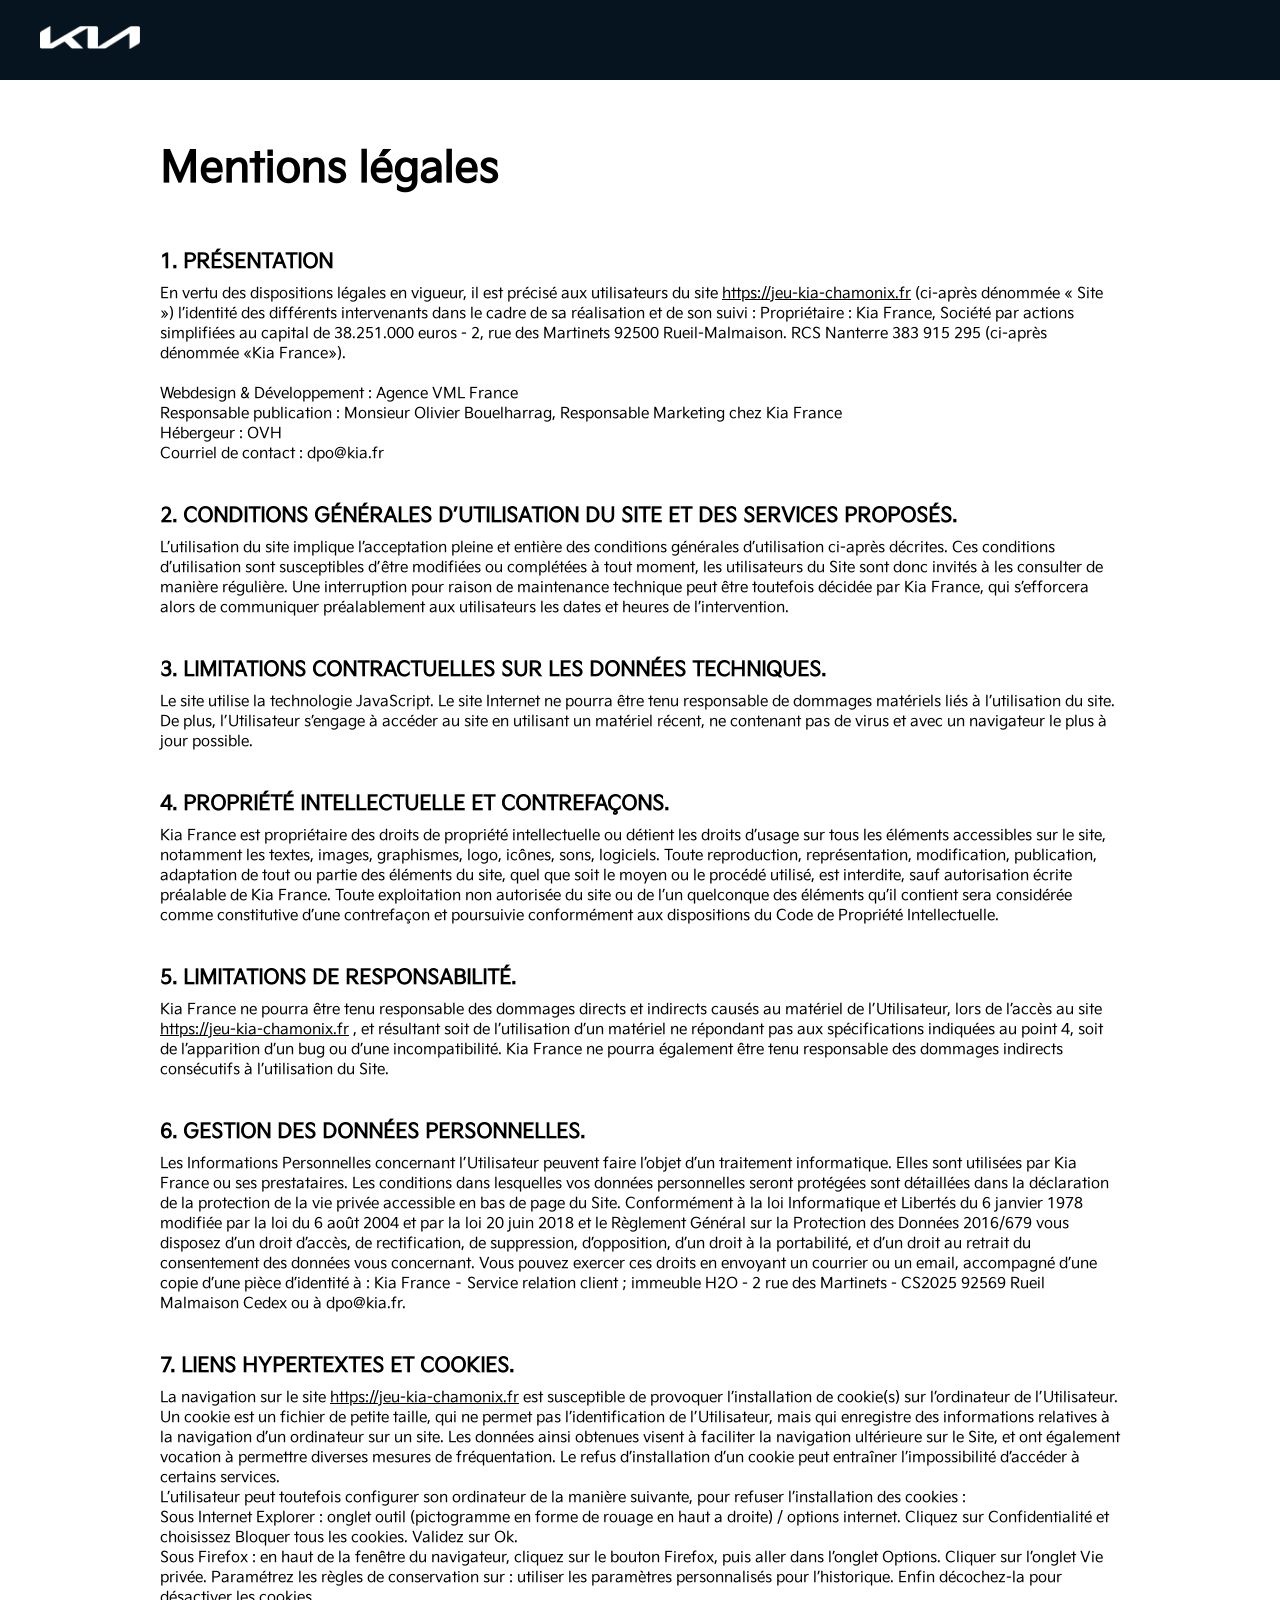
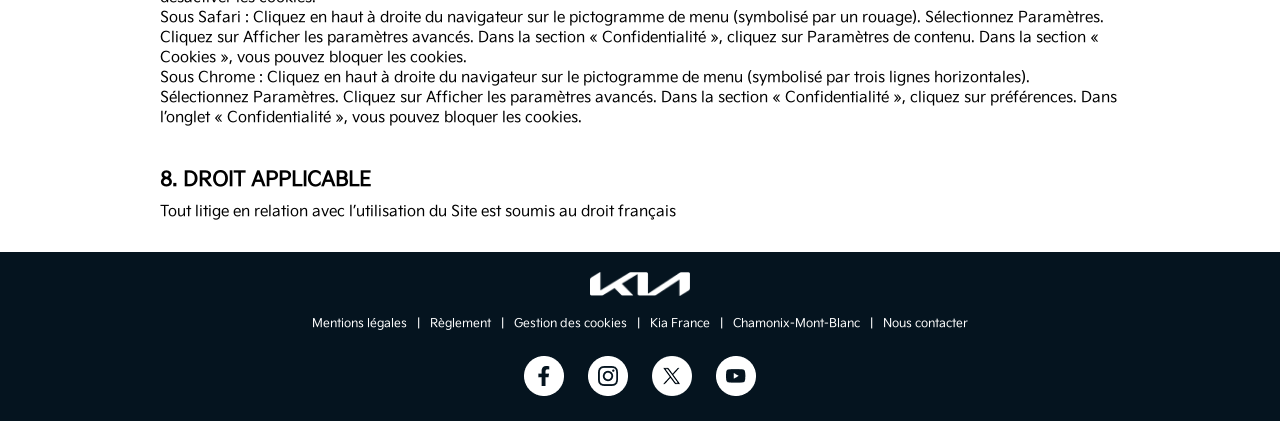
<file: mentions-legales.html>
<!DOCTYPE html>
<html lang="fr">
<head>
  <meta charset="UTF-8" />
  <title>KIA</title>
  <meta name="viewport" content="width=device-width,initial-scale=1" />
  <link rel="icon" type="image/x-icon" href="favicon.ico">
  <link href="css/legal.css" rel="stylesheet">
</head>
<body>
  <div id="nav">
    <div id="nav_container">
      <div id="logo"><a href="https://www.kia.com/fr/" target="_blank"><img src="images/logo.png"></a></div>
    </div>
  </div>
  <div id="container">
    <div id="encadre">
      <h2>Mentions légales</h2>
      <h3>1. PRÉSENTATION</h3>

      <p> 
        En vertu des dispositions légales en vigueur, il est précisé aux utilisateurs du site <a href="https://jeu-kia-chamonix.fr" target="_blank" style="color:#000000;">https://jeu-kia-chamonix.fr</a>  (ci-après dénommée « Site ») l’identité des différents intervenants dans le cadre de sa réalisation et de son suivi : Propriétaire : Kia France, Société par actions simplifiées au capital de 38.251.000 euros - 2, rue des Martinets 92500 Rueil-Malmaison. RCS Nanterre 383 915 295 (ci-après dénommée «Kia France»). <br>
        <br>
        Webdesign & Développement : Agence VML France<br>
        Responsable publication : Monsieur Olivier Bouelharrag, Responsable Marketing chez Kia France<br>
        Hébergeur : OVH<br>
        Courriel de contact : dpo@kia.fr

      </p>

      <h3>2. CONDITIONS GÉNÉRALES D’UTILISATION DU SITE ET DES SERVICES PROPOSÉS.</h3>

      <p> 
        L’utilisation du site implique l’acceptation pleine et entière des conditions générales d’utilisation ci-après décrites. Ces conditions d’utilisation sont susceptibles d’être modifiées ou complétées à tout moment, les utilisateurs du Site sont donc invités à les consulter de manière régulière. Une interruption pour raison de maintenance technique peut être toutefois décidée par Kia France, qui s’efforcera alors de communiquer préalablement aux utilisateurs les dates et heures de l’intervention.
      </p>

      <h3>3. LIMITATIONS CONTRACTUELLES SUR LES DONNÉES TECHNIQUES.</h3>

      <p>
        Le site utilise la technologie JavaScript. Le site Internet ne pourra être tenu responsable de dommages matériels liés à l’utilisation du site. De plus, l’Utilisateur s’engage à accéder au site en utilisant un matériel récent, ne contenant pas de virus et avec un navigateur le plus à jour possible.
      </p>

      <h3>4. PROPRIÉTÉ INTELLECTUELLE ET CONTREFAÇONS.</h3>

      <p>
        Kia France est propriétaire des droits de propriété intellectuelle ou détient les droits d’usage sur tous les éléments accessibles sur le site, notamment les textes, images, graphismes, logo, icônes, sons, logiciels. Toute reproduction, représentation, modification, publication, adaptation de tout ou partie des éléments du site, quel que soit le moyen ou le procédé utilisé, est interdite, sauf autorisation écrite préalable de Kia France. Toute exploitation non autorisée du site ou de l’un quelconque des éléments qu’il contient sera considérée comme constitutive d’une contrefaçon et poursuivie conformément aux dispositions du Code de Propriété Intellectuelle.
      </p>

      <h3>5. LIMITATIONS DE RESPONSABILITÉ.</h3>

      <p>
        Kia France ne pourra être tenu responsable des dommages directs et indirects causés au matériel de l’Utilisateur, lors de l’accès au site  <a href="https://jeu-kia-chamonix.fr" target="_blank" style="color:#000000;">https://jeu-kia-chamonix.fr</a> , et résultant soit de l’utilisation d’un matériel ne répondant pas aux spécifications indiquées au point 4, soit de l’apparition d’un bug ou d’une incompatibilité. Kia France ne pourra également être tenu responsable des dommages indirects consécutifs à l’utilisation du Site.
      </p>

      <h3>6. GESTION DES DONNÉES PERSONNELLES.</h3>

      <p>
        Les Informations Personnelles concernant l’Utilisateur peuvent faire l’objet d’un traitement informatique. Elles sont utilisées par Kia France ou ses prestataires. Les conditions dans lesquelles vos données personnelles seront protégées sont détaillées dans la déclaration de la protection de la vie privée accessible en bas de page du Site. Conformément à la loi Informatique et Libertés du 6 janvier 1978 modifiée par la loi du 6 août 2004 et par la loi 20 juin 2018 et le Règlement Général sur la Protection des Données 2016/679 vous disposez d’un droit d’accès, de rectification, de suppression, d’opposition, d’un droit à la portabilité, et d’un droit au retrait du consentement des données vous concernant. Vous pouvez exercer ces droits en envoyant un courrier ou un email, accompagné d’une copie d’une pièce d’identité à : Kia France – Service relation client ; immeuble H2O - 2 rue des Martinets - CS2025 92569 Rueil Malmaison Cedex ou à dpo@kia.fr. 
      </p>

      <h3>7. LIENS HYPERTEXTES ET COOKIES.</h3>

      <p>
        La navigation sur le site  <a href="https://jeu-kia-chamonix.fr" target="_blank" style="color:#000000;">https://jeu-kia-chamonix.fr</a>  est susceptible de provoquer l’installation de cookie(s) sur l’ordinateur de l’Utilisateur. Un cookie est un fichier de petite taille, qui ne permet pas l’identification de l’Utilisateur, mais qui enregistre des informations relatives à la navigation d’un ordinateur sur un site. Les données ainsi obtenues visent à faciliter la navigation ultérieure sur le Site, et ont également vocation à permettre diverses mesures de fréquentation. Le refus d’installation d’un cookie peut entraîner l’impossibilité d’accéder à certains services. <br>
        L’utilisateur peut toutefois configurer son ordinateur de la manière suivante, pour refuser l’installation des cookies : <br>
        Sous Internet Explorer : onglet outil (pictogramme en forme de rouage en haut a droite) / options internet. Cliquez sur Confidentialité et choisissez Bloquer tous les cookies. Validez sur Ok. <br>
        Sous Firefox : en haut de la fenêtre du navigateur, cliquez sur le bouton Firefox, puis aller dans l’onglet Options. Cliquer sur l’onglet Vie privée. Paramétrez les règles de conservation sur : utiliser les paramètres personnalisés pour l’historique. Enfin décochez-la pour désactiver les cookies. <br>
        Sous Safari : Cliquez en haut à droite du navigateur sur le pictogramme de menu (symbolisé par un rouage). Sélectionnez Paramètres. Cliquez sur Afficher les paramètres avancés. Dans la section « Confidentialité », cliquez sur Paramètres de contenu. Dans la section « Cookies », vous pouvez bloquer les cookies. <br>
        Sous Chrome : Cliquez en haut à droite du navigateur sur le pictogramme de menu (symbolisé par trois lignes horizontales). Sélectionnez Paramètres. Cliquez sur Afficher les paramètres avancés. Dans la section « Confidentialité », cliquez sur préférences. Dans l’onglet « Confidentialité », vous pouvez bloquer les cookies. <br>

      </p>

      <h3>8. DROIT APPLICABLE</h3>

      <p>
        Tout litige en relation avec l’utilisation du Site est soumis au droit français
      </p>

      
    </div>
  </div>
  <div id="footer">
    <div id="footer_container">
        <div id="logo"><img src="images/logo.png"></div>
        <div id="footer_links">
          <a href="mentions-legales.html" target="_blank">Mentions légales</a>
          <p class="separator_footer">|</p>
          <a href="reglement.html" target="_blank">Règlement</a>
          <p class="separator_footer">|</p>
          <a href="https://www.kia.com/fr/cookies/" target="_blank">Gestion des cookies</a>
          <p class="separator_footer">|</p>
          <a href="https://www.kia.com/fr/" target="_blank">Kia France</a>
          <p class="separator_footer">|</p>
          <a href="https://www.kia.com/fr/decouvrir-kia/partenariats/chamonix/" target="_blank">Chamonix-Mont-Blanc</a>
          <p class="separator_footer">|</p>
          <a href="https://www.kia.com/fr/nous-contacter/contact/#/" target="_blank">Nous contacter</a>
        </div>
        <div id="footer_icons">
          <a href="https://www.facebook.com/kiafrance/" target="_blank"><img src="images/fb.png"></a>
          <a href="https://www.instagram.com/kiafrance/" target="_blank"><img src="images/insta.png"></a>
          <a href="https://twitter.com/kiafrance" target="_blank"><img src="images/twitter.png"></a>
          <a href="https://www.youtube.com/user/KIAFrance" target="_blank"><img src="images/youtube.png"></a>
        </div>
      </div>
  </div>
</body>
</html>
</file>
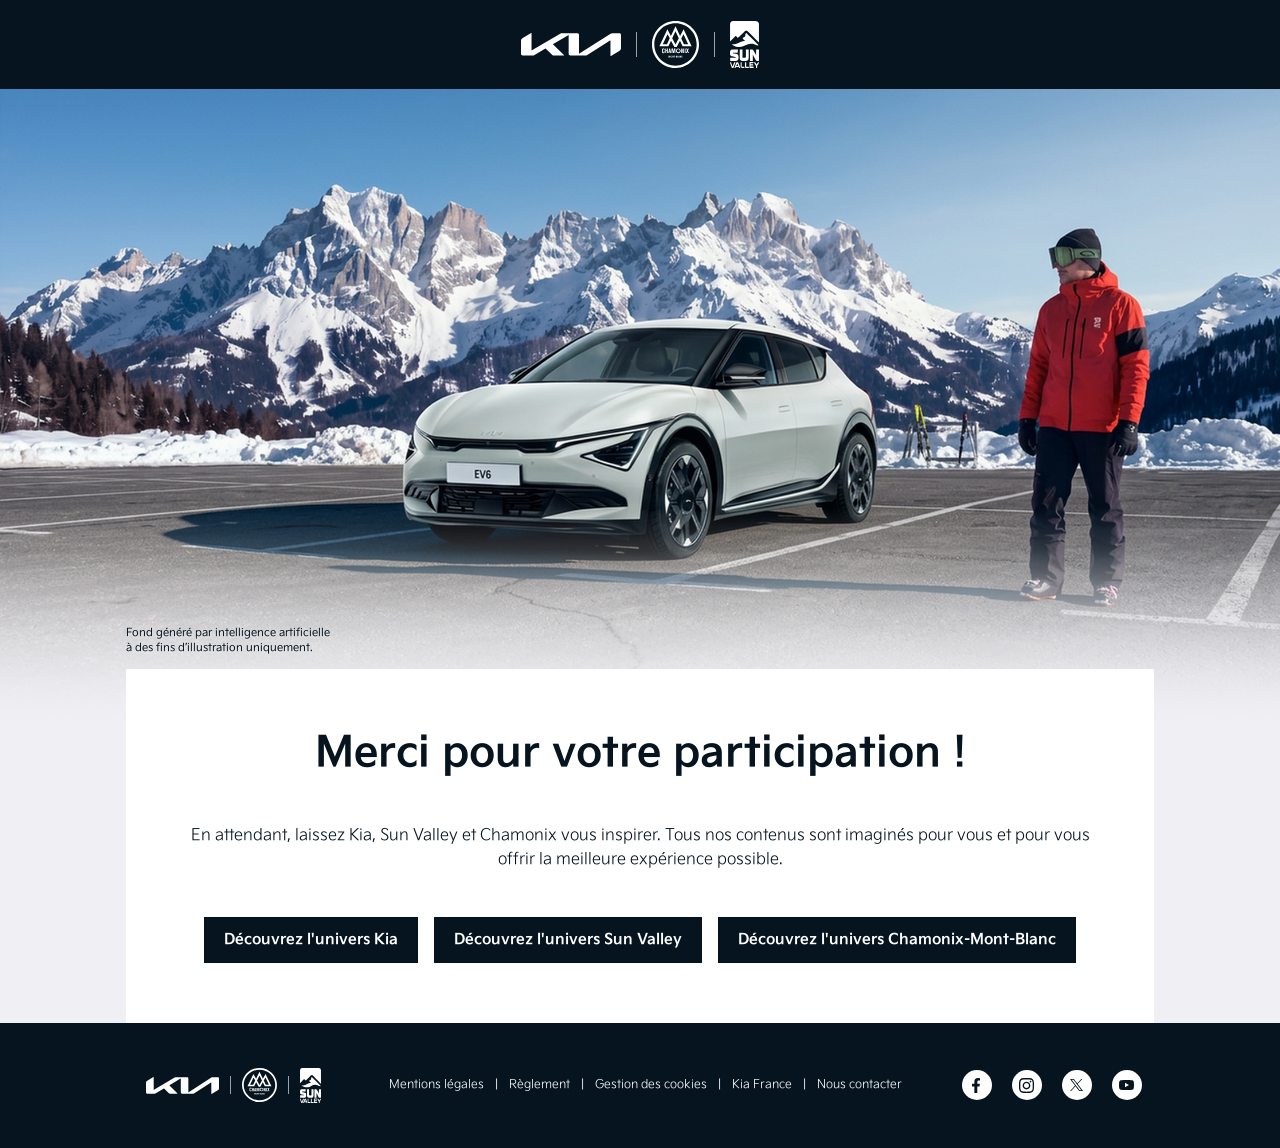
<file: merci.html>
<!DOCTYPE html>
<html lang="fr">

<head>
    <meta charset="UTF-8">
    <meta http-equiv="X-UA-Compatible" content="IE=edge">
    <meta name="viewport" content="width=device-width,initial-scale=1.0">
    <title>Merci pour votre participation ! — Kia × Chamonix-Mont-Blanc × Sun Valley</title>
    <link rel="icon" type="image/x-icon" href="favicon.ico">
    <link rel="stylesheet" href="css/styles.css">
    <link rel="stylesheet" href="css/media.css">
</head>

<body>

    <!-- ============ HEADER ============ -->
    <header class="site-header">
        <div class="logos">
            <a href="https://www.kia.com/fr/" target="_blank" rel="noopener" class="logos__kia">
                <img src="images/logo-kia-white.svg" alt="Kia" width="100" height="24">
            </a>
            <span class="logos__sep" aria-hidden="true"></span>
            <a href="https://www.chamonix.com/" target="_blank" rel="noopener" class="logos__chamonix">
                <img src="images/logo-chamonix.svg" alt="Chamonix-Mont-Blanc" width="47" height="47">
            </a>
            <span class="logos__sep" aria-hidden="true"></span>
            <a href="https://www.sun-valley.com/" target="_blank" rel="noopener" class="logos__sunvalley">
                <img src="images/logo-sunvalley.svg" alt="Sun Valley" width="29" height="47.39">
            </a>
        </div>
    </header>

    <!-- ============ MERCI ============ -->
    <main class="merci">
        <div class="merci__img">
            <p class="ai-notice">
                Fond g&eacute;n&eacute;r&eacute; par intelligence artificielle<br>
                &agrave; des fins d&rsquo;illustration uniquement.
            </p>
        </div>

        <div class="merci__card">
            <h1>Merci pour votre participation !</h1>
            <p>En attendant, laissez Kia, Sun Valley et Chamonix vous inspirer. Tous nos contenus sont imaginés
                pour vous et pour vous offrir la meilleure expérience possible.</p>
            <!-- un CTA par marque -->
            <div class="merci__ctas">
                <a href="https://www.kia.com/fr/" target="_blank" rel="noopener" class="cta">Découvrez l'univers
                    Kia</a>
                <a href="https://www.sun-valley.com/fr/" target="_blank" rel="noopener" class="cta">Découvrez l'univers
                    Sun Valley</a>
                <a href="https://www.chamonix.com/" target="_blank" rel="noopener" class="cta">Découvrez l'univers
                    Chamonix-Mont-Blanc</a>
            </div>
        </div>
    </main>

    <!-- ============ FOOTER ============ -->
    <footer class="site-footer">
        <div class="site-footer__inner">
            <div class="logos logos--sm">
                <a href="https://www.kia.com/fr/" target="_blank" rel="noopener" class="logos__kia">
                    <img src="images/logo-kia-white.svg" alt="Kia" width="73" height="17">
                </a>
                <span class="logos__sep" aria-hidden="true"></span>
                <a href="https://www.chamonix.com/" target="_blank" rel="noopener" class="logos__chamonix">
                    <img src="images/logo-chamonix.svg" alt="Chamonix-Mont-Blanc" width="34.35" height="34.35">
                </a>
                <span class="logos__sep" aria-hidden="true"></span>
                <a href="https://www.sun-valley.com/" target="_blank" rel="noopener" class="logos__sunvalley">
                    <img src="images/logo-sunvalley.svg" alt="Sun Valley" width="21.19" height="34.63">
                </a>
            </div>

            <nav class="site-footer__links">
                <a href="mentions-legales.html" target="_blank">Mentions légales</a>
                <span class="sep">|</span>
                <a href="reglement.html" target="_blank">Règlement</a>
                <span class="sep">|</span>
                <a href="https://www.kia.com/fr/cookies/" target="_blank" rel="noopener">Gestion des cookies</a>
                <span class="sep">|</span>
                <a href="https://www.kia.com/fr/" target="_blank" rel="noopener">Kia France</a>
                <span class="sep">|</span>
                <a href="https://www.kia.com/fr/nous-contacter/contact/#/" target="_blank" rel="noopener">Nous
                    contacter</a>
            </nav>

            <div class="site-footer__social">
                <a href="https://www.facebook.com/kiafrance/" target="_blank" rel="noopener" aria-label="Facebook">
                    <img src="images/social-circle.svg" alt="" class="social__bg">
                    <img src="images/social-fb.svg" alt="" class="social__icon social__icon--fb">
                </a>
                <a href="https://www.instagram.com/kiafrance/" target="_blank" rel="noopener" aria-label="Instagram">
                    <img src="images/social-circle.svg" alt="" class="social__bg">
                    <img src="images/social-ig.svg" alt="" class="social__icon social__icon--ig">
                </a>
                <a href="https://twitter.com/kiafrance" target="_blank" rel="noopener" aria-label="X">
                    <img src="images/social-circle.svg" alt="" class="social__bg">
                    <img src="images/social-x.svg" alt="" class="social__icon social__icon--x">
                </a>
                <a href="https://www.youtube.com/user/KIAFrance" target="_blank" rel="noopener" aria-label="YouTube">
                    <img src="images/social-circle.svg" alt="" class="social__bg">
                    <img src="images/social-yt.svg" alt="" class="social__icon social__icon--yt">
                </a>
            </div>
        </div>
    </footer>

</body>

</html>
</file>
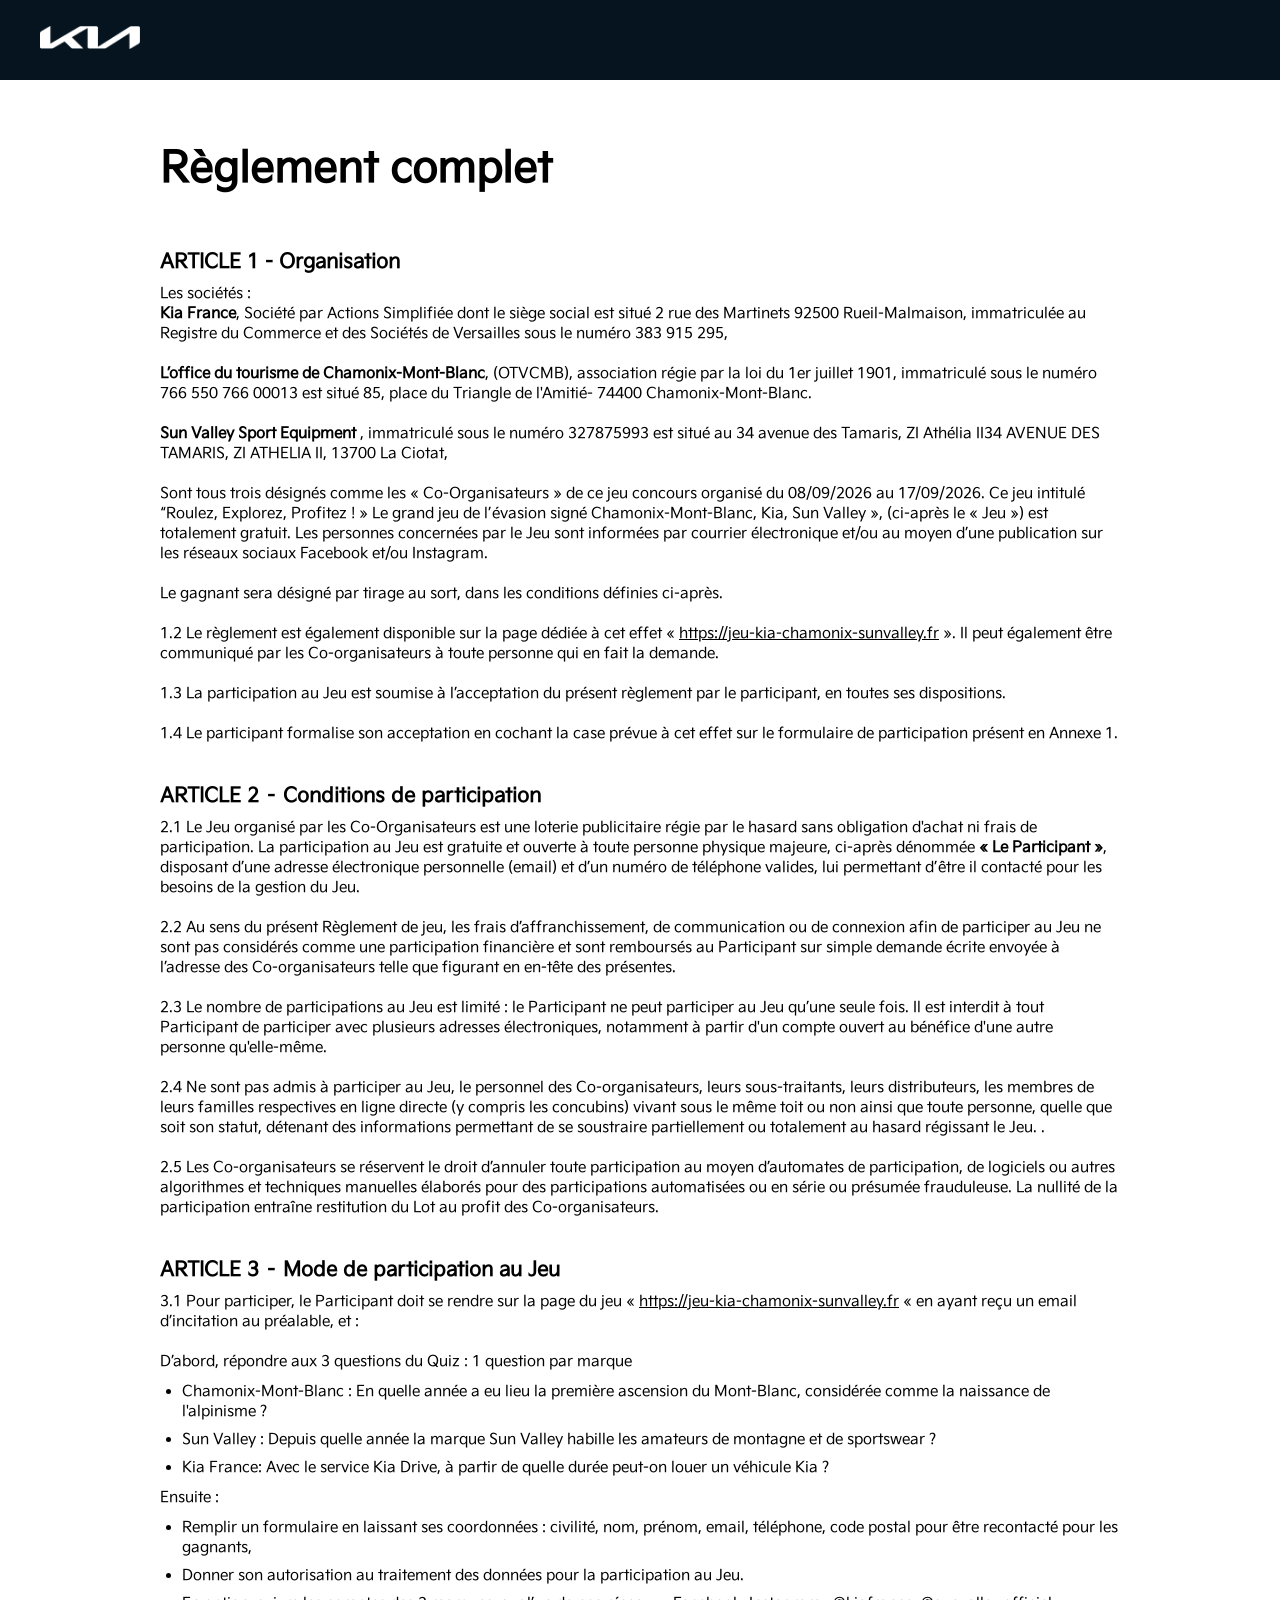
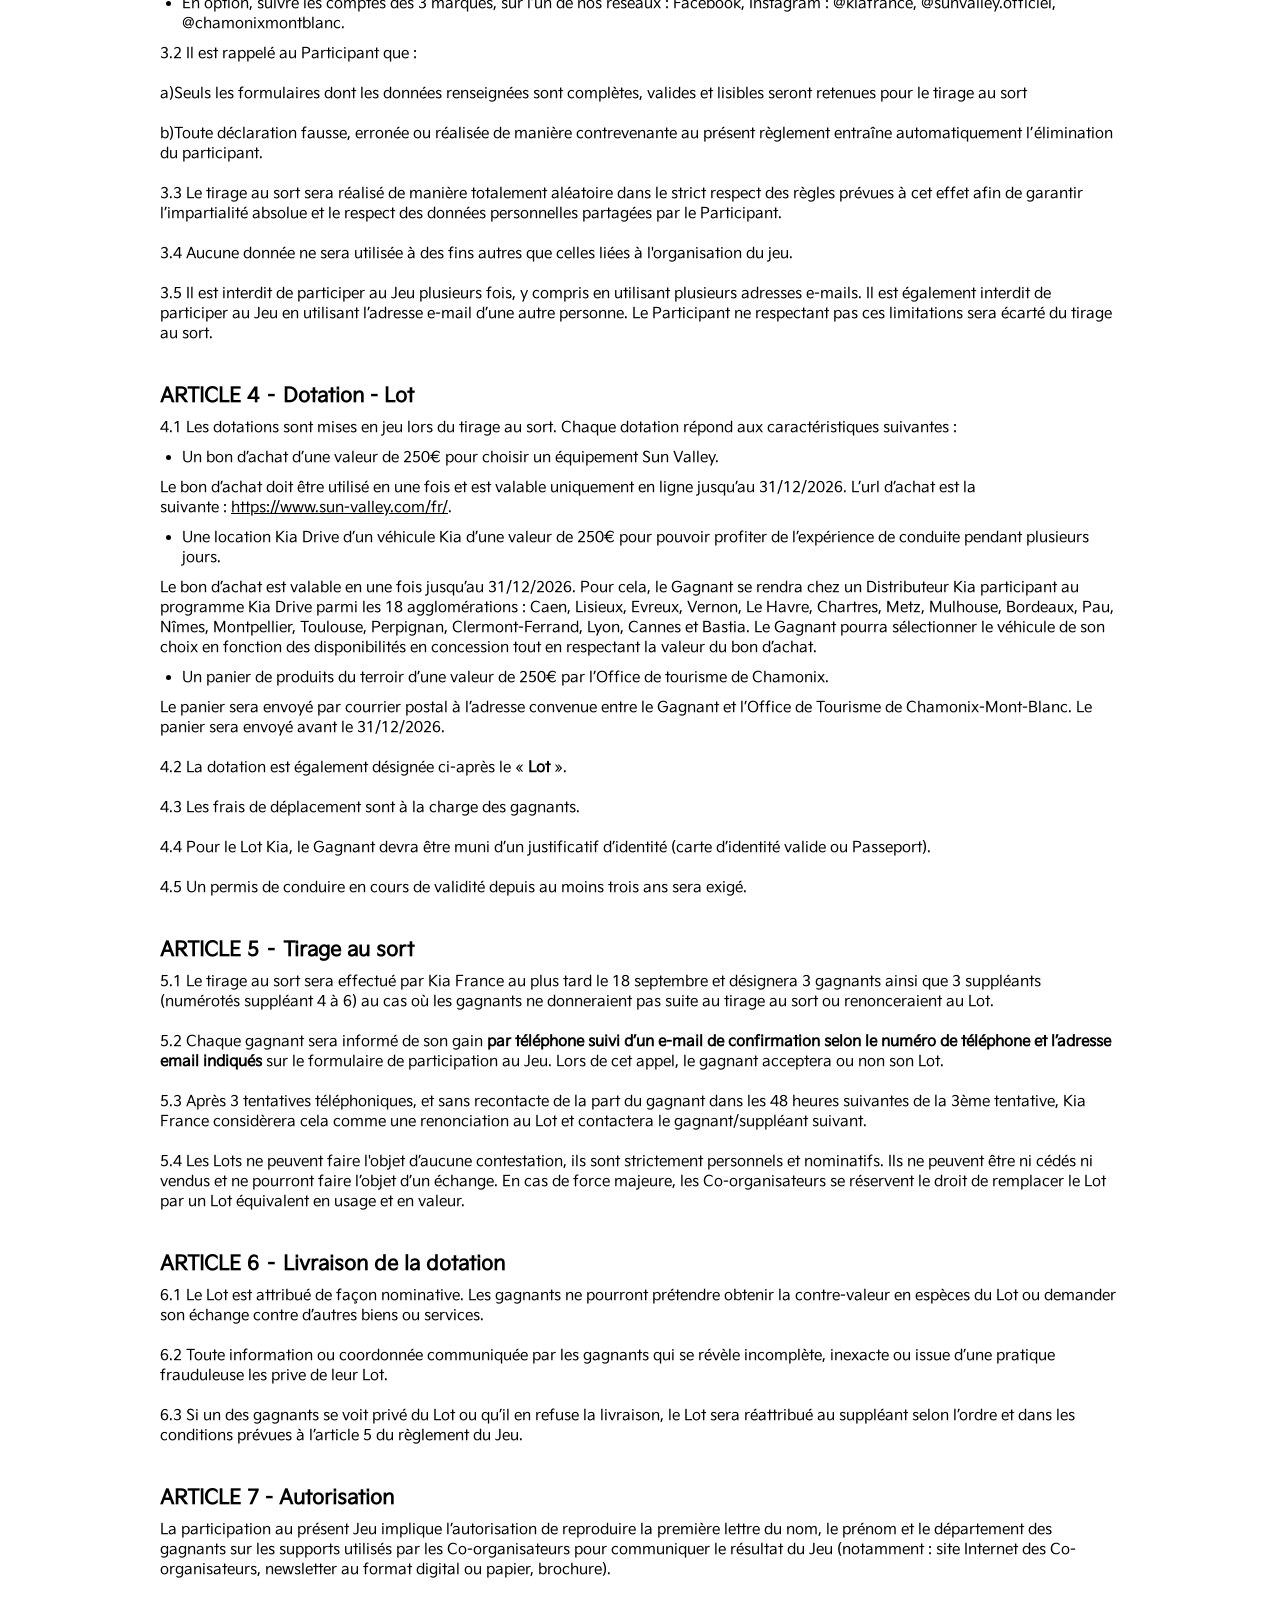
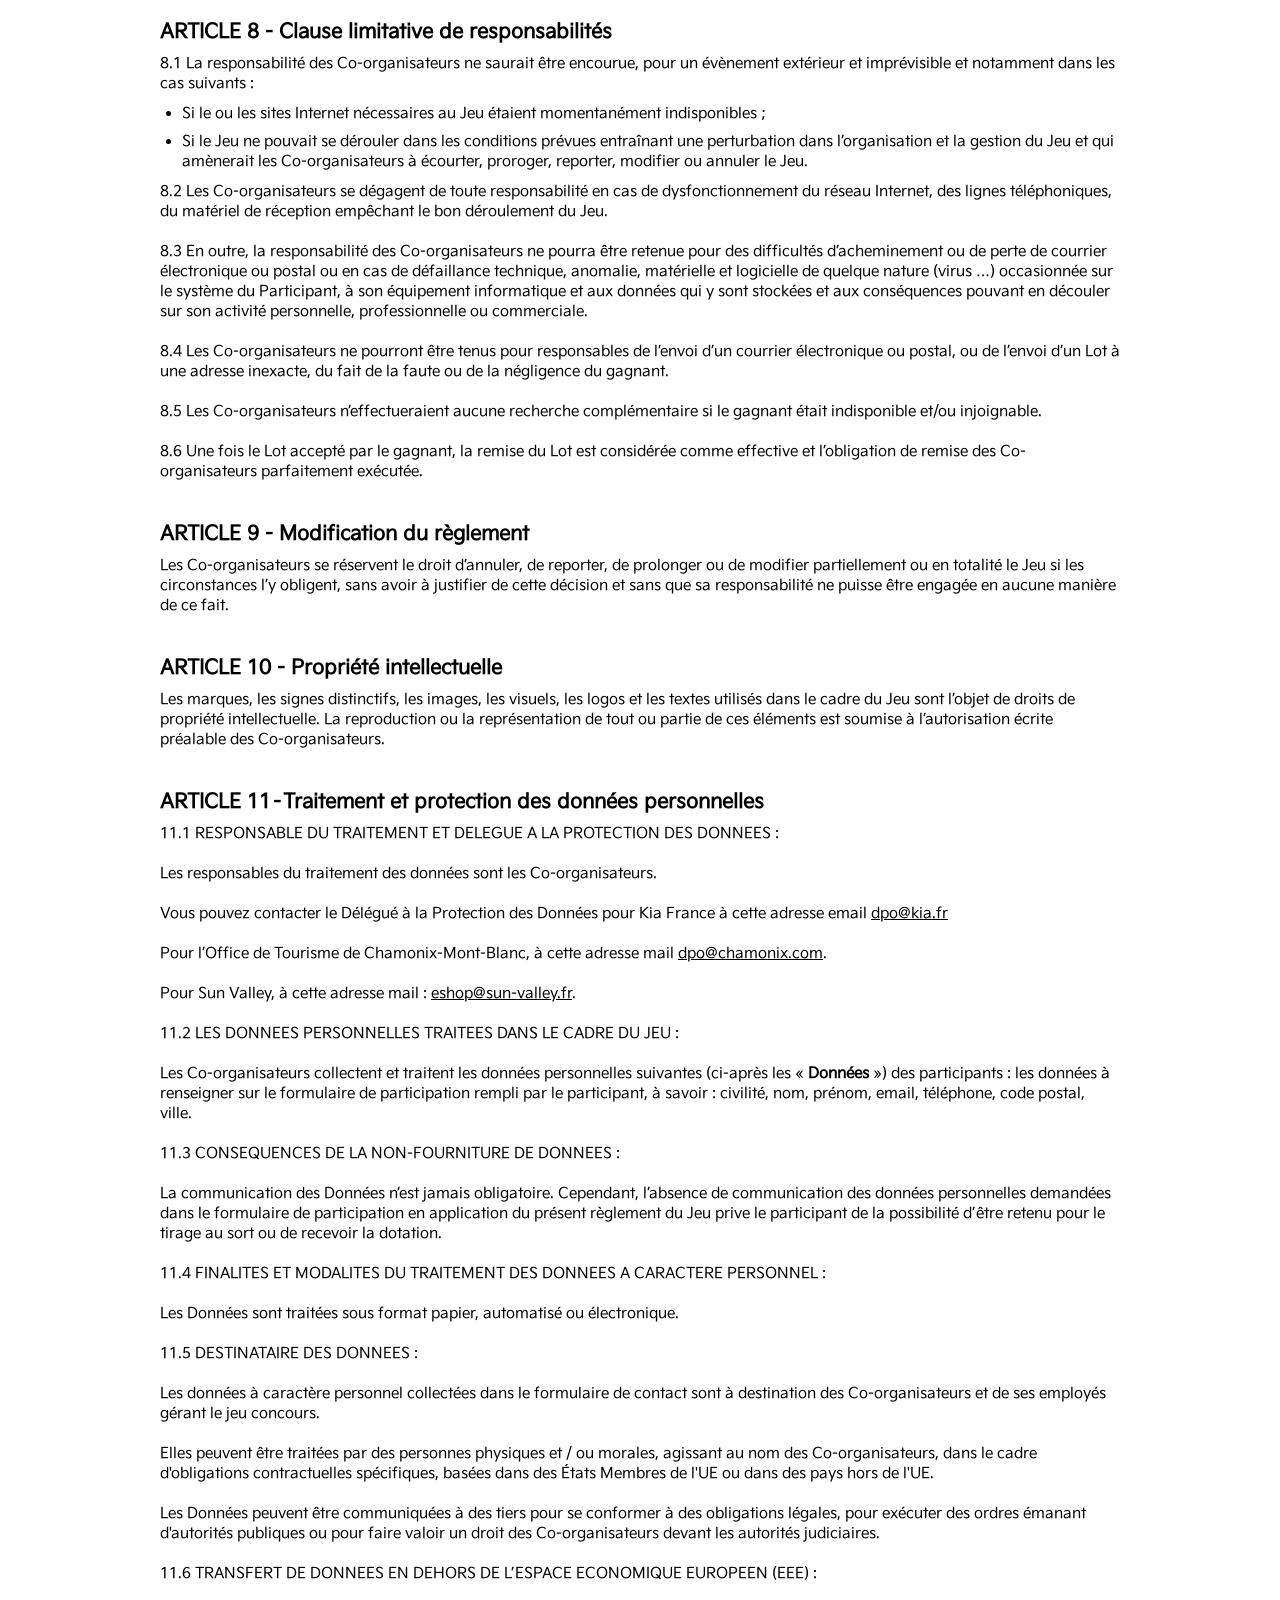
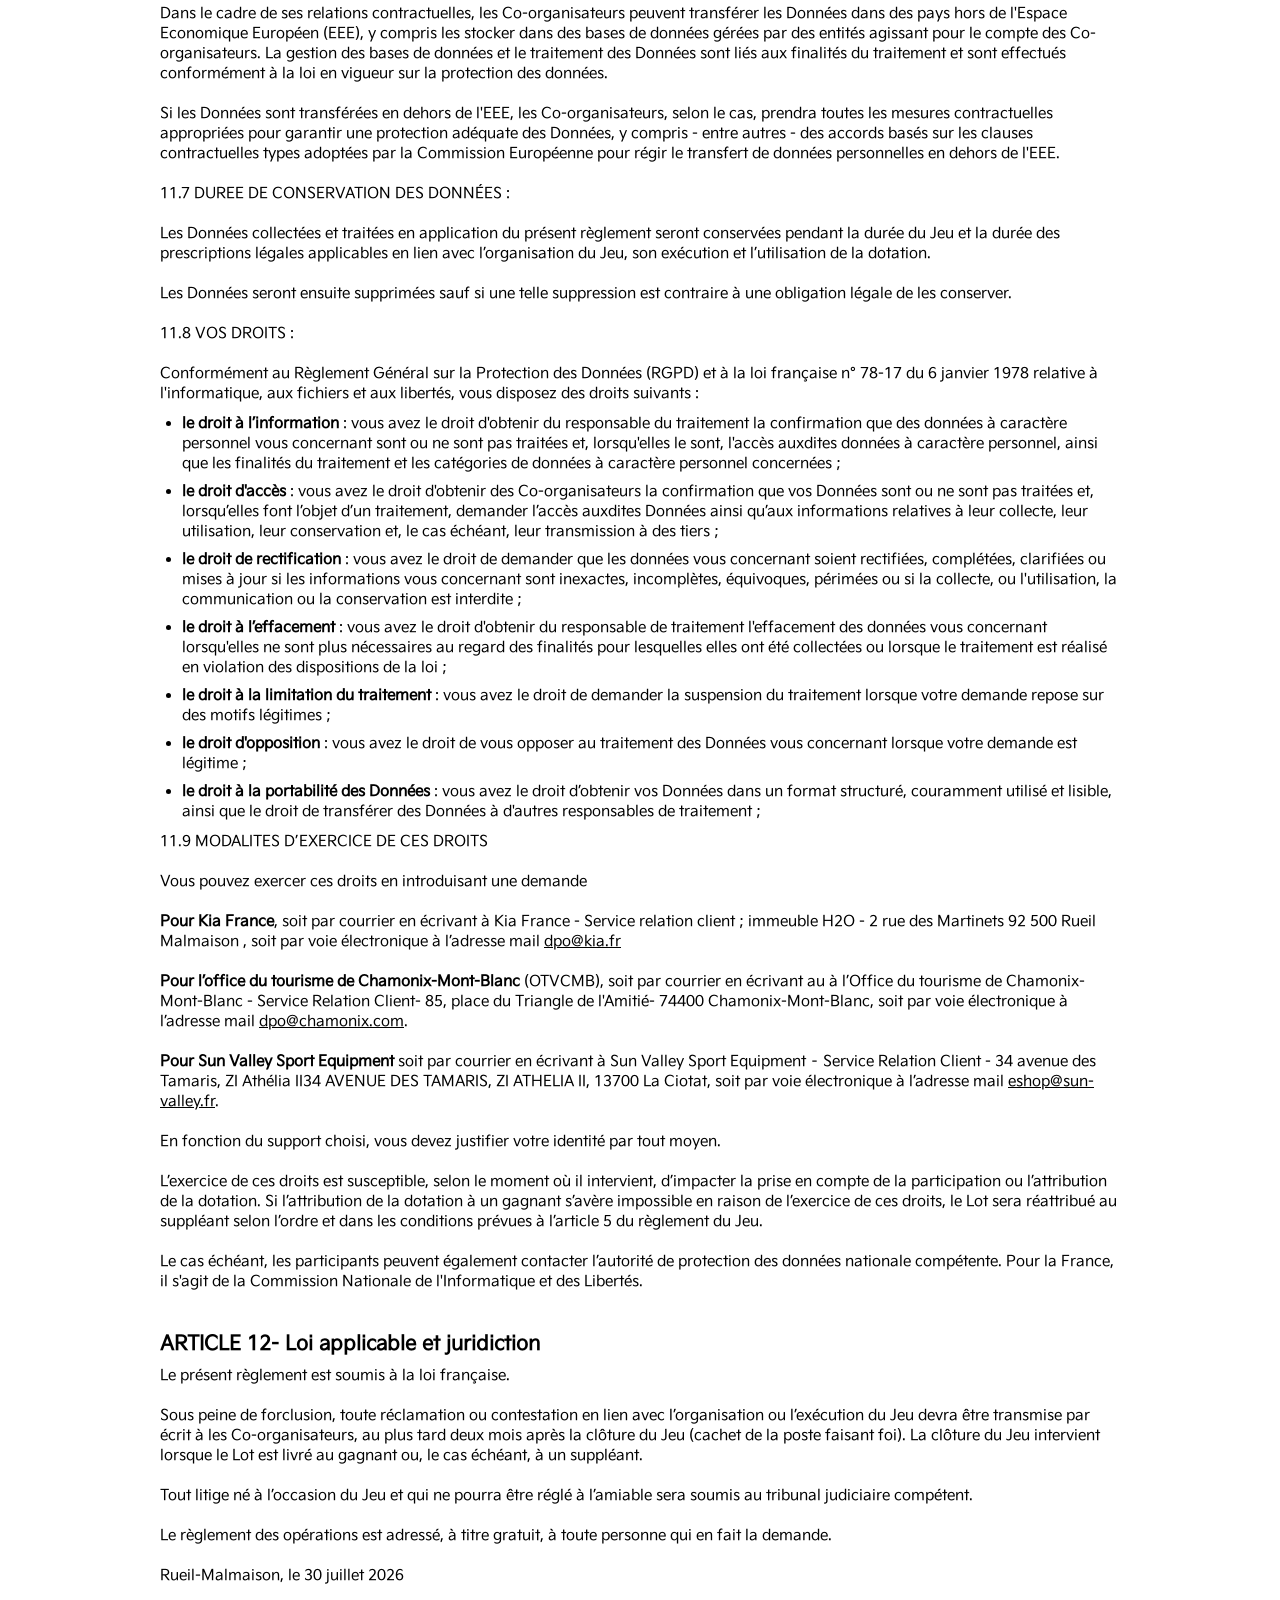
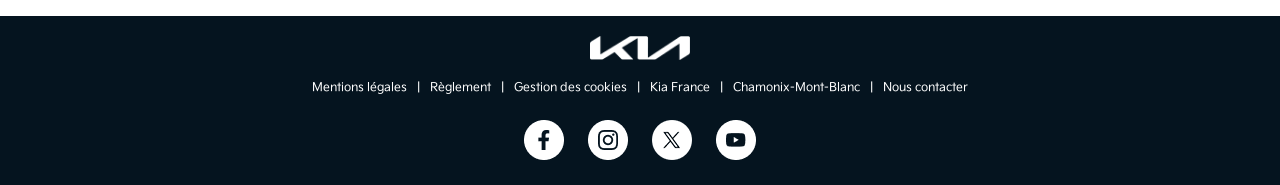
<file: reglement.html>
<!DOCTYPE html>
<html lang="fr">
<head>
  <meta charset="UTF-8" />
  <title>KIA</title>
  <meta name="viewport" content="width=device-width,initial-scale=1" />
  <link rel="icon" type="image/x-icon" href="favicon.ico">
  <link href="css/legal.css" rel="stylesheet">
</head>
<body>
  <div id="nav">
    <div id="nav_container">
      <div id="logo"><a href="https://www.kia.com/fr/" target="_blank"><img src="images/logo.png"></a></div>
    </div>
  </div>
  <div id="container">
    <div id="encadre">
      <h2>Règlement complet</h2>
      
      <h3>ARTICLE 1 - Organisation</h3>

      <p>
        Les sociétés :
      </p>

      <p>
        <b>Kia France</b>, Société par Actions Simplifiée dont le siège social est situé 2 rue des Martinets 92500 Rueil-Malmaison, immatriculée au Registre du Commerce et des Sociétés de Versailles sous le numéro 383 915 295,<br><br>
        <b>L’office du tourisme de Chamonix-Mont-Blanc</b>, (OTVCMB), association régie par la loi du 1er juillet 1901, immatriculé sous le numéro 766 550 766 00013 est situé 85, place du Triangle de l'Amitié- 74400 Chamonix-Mont-Blanc.<br><br>
        <b>Sun Valley Sport Equipment</b> , immatriculé sous le numéro 327875993 est situé au 34 avenue des Tamaris, ZI Athélia II34 AVENUE DES TAMARIS, ZI ATHELIA II, 13700 La Ciotat,<br><br>
        Sont tous trois désignés comme les « Co-Organisateurs » de ce jeu concours organisé du 08/09/2026 au 17/09/2026. Ce jeu intitulé “Roulez, Explorez, Profitez ! » Le grand jeu de l’évasion signé Chamonix-Mont-Blanc, Kia, Sun Valley », (ci-après le « Jeu ») est totalement gratuit. Les personnes concernées par le Jeu sont informées par courrier électronique et/ou au moyen d’une publication sur les réseaux sociaux Facebook et/ou Instagram.<br><br>
        Le gagnant sera désigné par tirage au sort, dans les conditions définies ci-après.<br><br>
        1.2 Le règlement est également disponible sur la page dédiée à cet effet « <a href="https://jeu-kia-chamonix-sunvalley.fr" target="_blank" rel="noopener">https://jeu-kia-chamonix-sunvalley.fr</a> ». Il peut également être communiqué par les Co-organisateurs à toute personne qui en fait la demande.<br><br>
        1.3 La participation au Jeu est soumise à l’acceptation du présent règlement par le participant, en toutes ses dispositions.<br><br>
        1.4 Le participant formalise son acceptation en cochant la case prévue à cet effet sur le formulaire de participation présent en Annexe 1.
      </p>

      <h3>ARTICLE 2 – Conditions de participation </h3>

      <p>
        2.1 Le Jeu organisé par les Co-Organisateurs est une loterie publicitaire régie par le hasard sans obligation d'achat ni frais de participation. La participation au Jeu est gratuite et ouverte à toute personne physique majeure, ci-après dénommée <b>« Le Participant »</b>, disposant d’une adresse électronique personnelle (email) et d’un numéro de téléphone valides, lui permettant d’être il contacté pour les besoins de la gestion du Jeu.<br><br>
        2.2 Au sens du présent Règlement de jeu, les frais d’affranchissement, de communication ou de connexion afin de participer au Jeu ne sont pas considérés comme une participation financière et sont remboursés au Participant sur simple demande écrite envoyée à l’adresse des Co-organisateurs telle que figurant en en-tête des présentes.<br><br>
        2.3 Le nombre de participations au Jeu est limité : le Participant ne peut participer au Jeu qu’une seule fois. Il est interdit à tout Participant de participer avec plusieurs adresses électroniques, notamment à partir d'un compte ouvert au bénéfice d'une autre personne qu'elle-même.<br><br>
        2.4 Ne sont pas admis à participer au Jeu, le personnel des Co-organisateurs, leurs sous-traitants, leurs distributeurs, les membres de leurs familles respectives en ligne directe (y compris les concubins) vivant sous le même toit ou non ainsi que toute personne, quelle que soit son statut, détenant des informations permettant de se soustraire partiellement ou totalement au hasard régissant le Jeu. .<br><br>
        2.5 Les Co-organisateurs se réservent le droit d’annuler toute participation au moyen d’automates de participation, de logiciels ou autres algorithmes et techniques manuelles élaborés pour des participations automatisées ou en série ou présumée frauduleuse. La nullité de la participation entraîne restitution du Lot au profit des Co-organisateurs.
      </p>

      <h3>ARTICLE 3 – Mode de participation au Jeu </h3>

      <p>
        3.1 Pour participer, le Participant doit se rendre sur la page du jeu « <a href="https://jeu-kia-chamonix-sunvalley.fr" target="_blank" rel="noopener">https://jeu-kia-chamonix-sunvalley.fr</a> « en ayant reçu un email d’incitation au préalable, et :<br><br>
        D’abord, répondre aux 3 questions du Quiz : 1 question par marque
      </p>

      <ul>
        <li>Chamonix-Mont-Blanc : En quelle année a eu lieu la première ascension du Mont-Blanc, considérée comme la naissance de l'alpinisme ?</li>
        <li>Sun Valley : Depuis quelle année la marque Sun Valley habille les amateurs de montagne et de sportswear ?</li>
        <li>Kia France: Avec le service Kia Drive, à partir de quelle durée peut-on louer un véhicule Kia ?</li>
      </ul>

      <p>
        Ensuite :
      </p>

      <ul>
        <li>Remplir un formulaire en laissant ses coordonnées : civilité, nom, prénom, email, téléphone, code postal pour être recontacté pour les gagnants,</li>
        <li>Donner son autorisation au traitement des données pour la participation au Jeu.</li>
        <li>En option, suivre les comptes des 3 marques, sur l’un de nos réseaux : Facebook, Instagram : @kiafrance, @sunvalley.officiel, @chamonixmontblanc.</li>
      </ul>

      <p>
        3.2 Il est rappelé au Participant que :<br><br>
        a)Seuls les formulaires dont les données renseignées sont complètes, valides et lisibles seront retenues pour le tirage au sort<br><br>
        b)Toute déclaration fausse, erronée ou réalisée de manière contrevenante au présent règlement entraîne automatiquement l’élimination du participant.<br><br>
        3.3 Le tirage au sort sera réalisé de manière totalement aléatoire dans le strict respect des règles prévues à cet effet afin de garantir l’impartialité absolue et le respect des données personnelles partagées par le Participant.<br><br>
        3.4 Aucune donnée ne sera utilisée à des fins autres que celles liées à l'organisation du jeu.<br><br>
        3.5 Il est interdit de participer au Jeu plusieurs fois, y compris en utilisant plusieurs adresses e-mails. Il est également interdit de participer au Jeu en utilisant l’adresse e-mail d’une autre personne. Le Participant ne respectant pas ces limitations sera écarté du tirage au sort.
      </p>

      <h3>ARTICLE 4 – Dotation - Lot</h3>

      <p>
        4.1 Les dotations sont mises en jeu lors du tirage au sort. Chaque dotation répond aux caractéristiques suivantes :
      </p>

      <ul>
        <li>Un bon d’achat d’une valeur de 250€ pour choisir un équipement Sun Valley.</li>
      </ul>

      <p>
        Le bon d’achat doit être utilisé en une fois et est valable uniquement en ligne jusqu’au 31/12/2026. L’url d’achat est la suivante : <a href="https://www.sun-valley.com/fr/" target="_blank" rel="noopener">https://www.sun-valley.com/fr/</a>.
      </p>

      <ul>
        <li>Une location Kia Drive d’un véhicule Kia d’une valeur de 250€ pour pouvoir profiter de l’expérience de conduite pendant plusieurs jours.</li>
      </ul>

      <p>
        Le bon d’achat est valable en une fois jusqu’au 31/12/2026. Pour cela, le Gagnant se rendra chez un Distributeur Kia participant au programme Kia Drive parmi les 18 agglomérations : Caen, Lisieux, Evreux, Vernon, Le Havre, Chartres, Metz, Mulhouse, Bordeaux, Pau, Nîmes, Montpellier, Toulouse, Perpignan, Clermont-Ferrand, Lyon, Cannes et Bastia. Le Gagnant pourra sélectionner le véhicule de son choix en fonction des disponibilités en concession tout en respectant la valeur du bon d’achat.
      </p>

      <ul>
        <li>Un panier de produits du terroir d’une valeur de 250€ par l’Office de tourisme de Chamonix.</li>
      </ul>

      <p>
        Le panier sera envoyé par courrier postal à l’adresse convenue entre le Gagnant et l’Office de Tourisme de Chamonix-Mont-Blanc. Le panier sera envoyé avant le 31/12/2026.<br><br>
        4.2 La dotation est également désignée ci-après le « <b>Lot </b>».<br><br>
        4.3 Les frais de déplacement sont à la charge des gagnants.<br><br>
        4.4 Pour le Lot Kia, le Gagnant devra être muni d’un justificatif d’identité (carte d’identité valide ou Passeport).<br><br>
        4.5 Un permis de conduire en cours de validité depuis au moins trois ans sera exigé.
      </p>

      <h3>ARTICLE 5 – Tirage au sort</h3>

      <p>
        5.1 Le tirage au sort sera effectué par Kia France au plus tard le 18 septembre et désignera 3 gagnants ainsi que 3 suppléants (numérotés suppléant 4 à 6) au cas où les gagnants ne donneraient pas suite au tirage au sort ou renonceraient au Lot.<br><br>
        5.2 Chaque gagnant sera informé de son gain <b>par téléphone suivi d’un e-mail de confirmation selon le numéro de téléphone et l’adresse email indiqués</b> sur le formulaire de participation au Jeu. Lors de cet appel, le gagnant acceptera ou non son Lot.<br><br>
        5.3 Après 3 tentatives téléphoniques, et sans recontacte de la part du gagnant dans les 48 heures suivantes de la 3ème tentative, Kia France considèrera cela comme une renonciation au Lot et contactera le gagnant/suppléant suivant.<br><br>
        5.4 Les Lots ne peuvent faire l'objet d’aucune contestation, ils sont strictement personnels et nominatifs. Ils ne peuvent être ni cédés ni vendus et ne pourront faire l’objet d’un échange. En cas de force majeure, les Co-organisateurs se réservent le droit de remplacer le Lot par un Lot équivalent en usage et en valeur.
      </p>

      <h3>ARTICLE 6 – Livraison de la dotation</h3>

      <p>
        6.1 Le Lot est attribué de façon nominative. Les gagnants ne pourront prétendre obtenir la contre-valeur en espèces du Lot ou demander son échange contre d’autres biens ou services.<br><br>
        6.2 Toute information ou coordonnée communiquée par les gagnants qui se révèle incomplète, inexacte ou issue d’une pratique frauduleuse les prive de leur Lot.<br><br>
        6.3 Si un des gagnants se voit privé du Lot ou qu’il en refuse la livraison, le Lot sera réattribué au suppléant selon l’ordre et dans les conditions prévues à l’article 5 du règlement du Jeu.
      </p>

      <h3>ARTICLE 7 - Autorisation</h3>

      <p>
        La participation au présent Jeu implique l’autorisation de reproduire la première lettre du nom, le prénom et le département des gagnants sur les supports utilisés par les Co-organisateurs pour communiquer le résultat du Jeu (notamment : site Internet des Co-organisateurs, newsletter au format digital ou papier, brochure).
      </p>

      <h3>ARTICLE 8 - Clause limitative de responsabilités </h3>

      <p>
        8.1 La responsabilité des Co-organisateurs ne saurait être encourue, pour un évènement extérieur et imprévisible et notamment dans les cas suivants :
      </p>

      <ul>
        <li>Si le ou les sites Internet nécessaires au Jeu étaient momentanément indisponibles ;</li>
        <li>Si le Jeu ne pouvait se dérouler dans les conditions prévues entraînant une perturbation dans l’organisation et la gestion du Jeu et qui amènerait les Co-organisateurs à écourter, proroger, reporter, modifier ou annuler le Jeu.</li>
      </ul>

      <p>
        8.2 Les Co-organisateurs se dégagent de toute responsabilité en cas de dysfonctionnement du réseau Internet, des lignes téléphoniques, du matériel de réception empêchant le bon déroulement du Jeu.<br><br>
        8.3 En outre, la responsabilité des Co-organisateurs ne pourra être retenue pour des difficultés d’acheminement ou de perte de courrier électronique ou postal ou en cas de défaillance technique, anomalie, matérielle et logicielle de quelque nature (virus …) occasionnée sur le système du Participant, à son équipement informatique et aux données qui y sont stockées et aux conséquences pouvant en découler sur son activité personnelle, professionnelle ou commerciale.<br><br>
        8.4 Les Co-organisateurs ne pourront être tenus pour responsables de l’envoi d’un courrier électronique ou postal, ou de l’envoi d’un Lot à une adresse inexacte, du fait de la faute ou de la négligence du gagnant.<br><br>
        8.5 Les Co-organisateurs n’effectueraient aucune recherche complémentaire si le gagnant était indisponible et/ou injoignable.<br><br>
        8.6 Une fois le Lot accepté par le gagnant, la remise du Lot est considérée comme effective et l’obligation de remise des Co-organisateurs parfaitement exécutée.
      </p>

      <h3>ARTICLE 9 - Modification du règlement</h3>

      <p>
        Les Co-organisateurs se réservent le droit d’annuler, de reporter, de prolonger ou de modifier partiellement ou en totalité le Jeu si les circonstances l’y obligent, sans avoir à justifier de cette décision et sans que sa responsabilité ne puisse être engagée en aucune manière de ce fait.
      </p>

      <h3>ARTICLE 10 - Propriété intellectuelle</h3>

      <p>
        Les marques, les signes distinctifs, les images, les visuels, les logos et les textes utilisés dans le cadre du Jeu sont l’objet de droits de propriété intellectuelle. La reproduction ou la représentation de tout ou partie de ces éléments est soumise à l’autorisation écrite préalable des Co-organisateurs.
      </p>

      <h3>ARTICLE 11–Traitement et protection des données personnelles </h3>

      <p>
        11.1 RESPONSABLE DU TRAITEMENT ET DELEGUE A LA PROTECTION DES DONNEES :<br><br>
        Les responsables du traitement des données sont les Co-organisateurs.<br><br>
        Vous pouvez contacter le Délégué à la Protection des Données pour Kia France à cette adresse email <a href="mailto:dpo@kia.fr" target="_blank" rel="noopener">dpo@kia.fr</a><br><br>
        Pour l’Office de Tourisme de Chamonix-Mont-Blanc, à cette adresse mail <a href="mailto:dpo@chamonix.com" target="_blank" rel="noopener">dpo@chamonix.com</a>.<br><br>
        Pour Sun Valley, à cette adresse mail : <a href="mailto:eshop@sun-valley.fr" target="_blank" rel="noopener">eshop@sun-valley.fr</a>.<br><br>
        11.2 LES DONNEES PERSONNELLES TRAITEES DANS LE CADRE DU JEU :<br><br>
        Les Co-organisateurs collectent et traitent les données personnelles suivantes (ci-après les « <b>Données</b> ») des participants : les données à renseigner sur le formulaire de participation rempli par le participant, à savoir : civilité, nom, prénom, email, téléphone, code postal, ville.<br><br>
        11.3 CONSEQUENCES DE LA NON-FOURNITURE DE DONNEES :<br><br>
        La communication des Données n’est jamais obligatoire. Cependant, l’absence de communication des données personnelles demandées dans le formulaire de participation en application du présent règlement du Jeu prive le participant de la possibilité d’être retenu pour le tirage au sort ou de recevoir la dotation.<br><br>
        11.4 FINALITES ET MODALITES DU TRAITEMENT DES DONNEES A CARACTERE PERSONNEL :<br><br>
        Les Données sont traitées sous format papier, automatisé ou électronique.<br><br>
        11.5 DESTINATAIRE DES DONNEES :<br><br>
        Les données à caractère personnel collectées dans le formulaire de contact sont à destination des Co-organisateurs et de ses employés gérant le jeu concours.<br><br>
        Elles peuvent être traitées par des personnes physiques et / ou morales, agissant au nom des Co-organisateurs, dans le cadre d'obligations contractuelles spécifiques, basées dans des États Membres de l'UE ou dans des pays hors de l'UE.<br><br>
        Les Données peuvent être communiquées à des tiers pour se conformer à des obligations légales, pour exécuter des ordres émanant d'autorités publiques ou pour faire valoir un droit des Co-organisateurs devant les autorités judiciaires.<br><br>
        11.6 TRANSFERT DE DONNEES EN DEHORS DE L’ESPACE ECONOMIQUE EUROPEEN (EEE) :<br><br>
        Dans le cadre de ses relations contractuelles, les Co-organisateurs peuvent transférer les Données dans des pays hors de l'Espace Economique Européen (EEE), y compris les stocker dans des bases de données gérées par des entités agissant pour le compte des Co-organisateurs. La gestion des bases de données et le traitement des Données sont liés aux finalités du traitement et sont effectués conformément à la loi en vigueur sur la protection des données.<br><br>
        Si les Données sont transférées en dehors de l'EEE, les Co-organisateurs, selon le cas, prendra toutes les mesures contractuelles appropriées pour garantir une protection adéquate des Données, y compris - entre autres - des accords basés sur les clauses contractuelles types adoptées par la Commission Européenne pour régir le transfert de données personnelles en dehors de l'EEE.<br><br>
        11.7 DUREE DE CONSERVATION DES DONNÉES :<br><br>
        Les Données collectées et traitées en application du présent règlement seront conservées pendant la durée du Jeu et la durée des prescriptions légales applicables en lien avec l’organisation du Jeu, son exécution et l’utilisation de la dotation.<br><br>
        Les Données seront ensuite supprimées sauf si une telle suppression est contraire à une obligation légale de les conserver.<br><br>
        11.8 VOS DROITS :<br><br>
        Conformément au Règlement Général sur la Protection des Données (RGPD) et à la loi française n° 78-17 du 6 janvier 1978 relative à l'informatique, aux fichiers et aux libertés, vous disposez des droits suivants :
      </p>

      <ul>
        <li><b>le droit à l’information</b> : vous avez le droit d'obtenir du responsable du traitement la confirmation que des données à caractère personnel vous concernant sont ou ne sont pas traitées et, lorsqu'elles le sont, l'accès auxdites données à caractère personnel, ainsi que les finalités du traitement et les catégories de données à caractère personnel concernées ;</li>
        <li><b>le droit d'accès</b> : vous avez le droit d'obtenir des Co-organisateurs la confirmation que vos Données sont ou ne sont pas traitées et, lorsqu’elles font l’objet d’un traitement, demander l’accès auxdites Données ainsi qu’aux informations relatives à leur collecte, leur utilisation, leur conservation et, le cas échéant, leur transmission à des tiers ;</li>
        <li><b>le droit de rectification</b> : vous avez le droit de demander que les données vous concernant soient rectifiées, complétées, clarifiées ou mises à jour si les informations vous concernant sont inexactes, incomplètes, équivoques, périmées ou si la collecte, ou l'utilisation, la communication ou la conservation est interdite ;</li>
        <li><b>le droit à l’effacement</b> : vous avez le droit d'obtenir du responsable de traitement l'effacement des données vous concernant lorsqu'elles ne sont plus nécessaires au regard des finalités pour lesquelles elles ont été collectées ou lorsque le traitement est réalisé en violation des dispositions de la loi ;</li>
        <li><b>le droit à la limitation du traitement</b> : vous avez le droit de demander la suspension du traitement lorsque votre demande repose sur des motifs légitimes ;</li>
        <li><b>le droit d'opposition</b> : vous avez le droit de vous opposer au traitement des Données vous concernant lorsque votre demande est légitime ;</li>
        <li><b>le droit à la portabilité des Données</b> : vous avez le droit d’obtenir vos Données dans un format structuré, couramment utilisé et lisible, ainsi que le droit de transférer des Données à d'autres responsables de traitement ;</li>
      </ul>

      <p>
        11.9 MODALITES D’EXERCICE DE CES DROITS<br><br>
        Vous pouvez exercer ces droits en introduisant une demande<br><br>
        <b>Pour Kia France</b>, soit par courrier en écrivant à Kia France - Service relation client ; immeuble H2O - 2 rue des Martinets 92 500 Rueil Malmaison , soit par voie électronique à l’adresse mail <a href="mailto:dpo@kia.fr" target="_blank" rel="noopener">dpo@kia.fr</a><br><br>
        <b>Pour l’office du tourisme de Chamonix-Mont-Blanc</b> (OTVCMB), soit par courrier en écrivant au à l’Office du tourisme de Chamonix-Mont-Blanc - Service Relation Client- 85, place du Triangle de l'Amitié- 74400 Chamonix-Mont-Blanc, soit par voie électronique à l’adresse mail <a href="mailto:dpo@chamonix.com" target="_blank" rel="noopener">dpo@chamonix.com</a>.<br><br>
        <b>Pour Sun Valley Sport Equipment</b> soit par courrier en écrivant à Sun Valley Sport Equipment – Service Relation Client - 34 avenue des Tamaris, ZI Athélia II34 AVENUE DES TAMARIS, ZI ATHELIA II, 13700 La Ciotat, soit par voie électronique à l’adresse mail <a href="mailto:eshop@sun-valley.fr" target="_blank" rel="noopener">eshop@sun-valley.fr</a>.<br><br>
        En fonction du support choisi, vous devez justifier votre identité par tout moyen.<br><br>
        L’exercice de ces droits est susceptible, selon le moment où il intervient, d’impacter la prise en compte de la participation ou l’attribution de la dotation. Si l’attribution de la dotation à un gagnant s’avère impossible en raison de l’exercice de ces droits, le Lot sera réattribué au suppléant selon l’ordre et dans les conditions prévues à l’article 5 du règlement du Jeu.<br><br>
        Le cas échéant, les participants peuvent également contacter l’autorité de protection des données nationale compétente. Pour la France, il s'agit de la Commission Nationale de l'Informatique et des Libertés.
      </p>

      <h3>ARTICLE 12- Loi applicable et juridiction</h3>

      <p>
        Le présent règlement est soumis à la loi française.<br><br>
        Sous peine de forclusion, toute réclamation ou contestation en lien avec l’organisation ou l’exécution du Jeu devra être transmise par écrit à les Co-organisateurs, au plus tard deux mois après la clôture du Jeu (cachet de la poste faisant foi). La clôture du Jeu intervient lorsque le Lot est livré au gagnant ou, le cas échéant, à un suppléant.<br><br>
        Tout litige né à l’occasion du Jeu et qui ne pourra être réglé à l’amiable sera soumis au tribunal judiciaire compétent.<br><br>
        Le règlement des opérations est adressé, à titre gratuit, à toute personne qui en fait la demande.<br><br>
        Rueil-Malmaison, le 30 juillet 2026
      </p>

    </div>
  </div>
  <div id="footer">
    <div id="footer_container">
        <div id="logo"><img src="images/logo.png"></div>
        <div id="footer_links">
          <a href="mentions-legales.html" target="_blank">Mentions légales</a>
          <p class="separator_footer">|</p>
          <a href="reglement.html" target="_blank">Règlement</a>
          <p class="separator_footer">|</p>
          <a href="https://www.kia.com/fr/cookies/" target="_blank">Gestion des cookies</a>
          <p class="separator_footer">|</p>
          <a href="https://www.kia.com/fr/" target="_blank">Kia France</a>
          <p class="separator_footer">|</p>
          <a href="https://www.chamonix.com/l-ete-dans-la-vallee-de-chamonix-mont-blanc" target="_blank">Chamonix-Mont-Blanc</a>
          <p class="separator_footer">|</p>
          <a href="https://www.kia.com/fr/nous-contacter/contact/#/" target="_blank">Nous contacter</a>
        </div>
        <div id="footer_icons">
          <a href="https://www.facebook.com/kiafrance/" target="_blank"><img src="images/fb.png"></a>
          <a href="https://www.instagram.com/kiafrance/" target="_blank"><img src="images/insta.png"></a>
          <a href="https://twitter.com/kiafrance" target="_blank"><img src="images/twitter.png"></a>
          <a href="https://www.youtube.com/user/KIAFrance" target="_blank"><img src="images/youtube.png"></a>
        </div>
      </div>
  </div>
</body>
</html>
</file>
<file: css/legal.css>
/* Les pages legales utilisent Kia Signature comme le reste du site.
   Les noms de familles historiques ("KIA Light/Regular/Bold") sont conserves
   et pointent desormais sur Kia Signature : le reste de la feuille de style
   n'a pas eu besoin d'etre touche. */
@font-face {
	font-family: 'KIA Light';
	src: url('../fonts/KiaSignature-Light.woff2') format('woff2');
	font-style: normal;
	font-weight: 300;
	font-display: swap;
  }

  @font-face {
	font-family: 'KIA Regular';
	src: url('../fonts/KiaSignature-Regular.woff2') format('woff2');
	font-style: normal;
	font-weight: 400;
	font-display: swap;
  }

  @font-face {
	font-family: 'KIA Bold';
	src: url('../fonts/KiaSignature-Bold.woff2') format('woff2');
	font-style: normal;
	font-weight: 600;
	font-display: swap;
  }



* {
	margin: 0;
	padding: 0;
	box-sizing: border-box;
	font-family: "KIA Regular", Arial, sans-serif;
}

#nav {
	background: #05141F;
	width: 100%;
	height: 80px;
	display:flex;
	align-items: center;
	justify-content: center;
}

#nav #links a {
	text-decoration : none;
	color: white;
	padding-left: 60px;
}

.nav-links {
	font-weight: 600;
}

#logo img {
	width:100px;
}

#links {
	font-size: 15px;
}

#nav_container {
	width: 100%;
	max-width: 1200px;
	display: flex;
	align-items: center;
	justify-content: left;
}


#container {
	width: 100%;
	display: flex;
	justify-content: center;
	align-items: center;
	padding-bottom: 30px;
}

#encadre {
	width: 75%;
	max-width: 1200px;
	background: white;
	text-align: left;
}

#encadre h2 {
	font-size: 42px;
	line-height: 60px;
	padding: 60px 0px 10px;
}

#encadre h3 {
	font-size: 20px;
	padding: 40px 0px 10px;
}

#encadre p {
	font-size: 15px;
	line-height: 20px;
}

/* le reset global supprime puces et retrait : on les rétablit ici */
#encadre ul {
	margin: 10px 0;
	padding-left: 22px;
	list-style: disc;
}

#encadre li {
	font-size: 15px;
	line-height: 20px;
	margin-bottom: 8px;
}

#encadre a {
	color: inherit;
}
 


#footer {
	color: white;
	width: 100%;
	bottom: 0;
	background: #05141F;
	text-align: center;
	height:80px;
	display: flex;
	justify-content: center;
	align-items: space-between;
}

#footer_container {
	width: 100%;
	max-width: 1200px;
	display: flex;
	justify-content: space-between;
	align-items: center;
	padding: 0 30px;
}

#footer_links {
	display: flex;
	font-size: 12px;
	align-items: center;
	justify-content: center;
}

#right_block {
	display: flex;
	justify-content: center;
	align-items: center;
}

#footer_sentence {
	padding-right: 30px;
}

#footer_links a {
	padding: 0px 8px 0px 8px;
	text-decoration: none;
	color: white;
}
#footer_icons a {
	padding: 0px 10px;
}

@media screen and (max-width: 1440px) {
 
	#footer {
		flex-direction: column;
		height: auto;
	}

	#footer_container {
		width: 100%;
		flex-direction: column;
		max-width: 100%;
	}

	#footer_container #logo {
		padding: 20px 0px 10px;
	}

	#right_block {
		flex-direction: column;
	}

	#footer_sentence {
		padding: 0px 0px 20px 0px;
	}

	#footer_links {
		width: 95%;
		justify-content: center;
		flex-wrap: wrap;
		padding: 0 0 20px 0;
	}
	#footer_icons{
		padding-bottom: 20px;
	}

	#footer_links a {
		padding: 5px 10px;
	}

}



@media (max-width: 768px) {
	#nav {
		height: auto;
	}

	#logo {
		padding: 10px 0px;
	}

	#nav_container {
		flex-direction: column;
		align-items: center;
		justify-content: center;
	}

	#container {
		padding: 0 15px 150px 15px;
		padding-bottom: 150px;
	}

	#links {
		width: 100%;
		display: flex;
		align-items: center;
		justify-content: space-around;
	}

	#nav #links a {
		padding: 20px 0px;
	}

	a .nav-links {
		width: 50%;
	}

	#footer_links {
		padding: 0px 0px 20px;
	}



	#photo {
		height: 24vh;
	}

	#photo img {
		height: 24vh;
	}








	#encadre {
		width: 450px;
		top: -30px;
		padding: 0px;
	}

	#encadre h2 {
		padding: 20px 0px 0px;
	}

	#encadre h3 {
		padding: 20px 0px 10px;
	}  
}
</file>
<file: css/styles.css>
/* ==========================================================================
   Kia x Chamonix-Mont-Blanc x Sun Valley - Jeu concours 2026
   Maquette Figma : KIA - Design System Newsletter
     - Question  : node 24881-3138
     - Formulaire: node 26153-22459 (bloc 26153:22538)
     - Merci     : node 24881-4671
   ========================================================================== */

/* ---------- Polices : Kia Signature (design system) ---------- */
@font-face {
  font-family: "Kia Signature";
  src: url("../fonts/KiaSignature-Light.woff2") format("woff2");
  font-weight: 300;
  font-style: normal;
  font-display: swap;
}

@font-face {
  font-family: "Kia Signature";
  src: url("../fonts/KiaSignature-Regular.woff2") format("woff2");
  font-weight: 400;
  font-style: normal;
  font-display: swap;
}

@font-face {
  font-family: "Kia Signature";
  src: url("../fonts/KiaSignature-Bold.woff2") format("woff2");
  font-weight: 700;
  font-style: normal;
  font-display: swap;
}

/* ---------- Tokens design system ---------- */
:root {
  --kia-midnight: #05141f;  /* Primary / Kia Midnight Black */
  --kia-grey: #f0f0f4;      /* Secondary / Grey            */
  --kia-white: #ffffff;     /* Primary / Kia Polar White   */
  --field-border: #6b747b;
  --field-placeholder: #808386;

  /* Kia Signature sur tout le site. Les familles citees par le design system
     Figma (Arial pour Headlines/H2/Bold, Helvetica pour les titres de section)
     ne servent plus que de fallback. */
  --font-base: "Kia Signature", Arial, Helvetica, sans-serif;
  --font-headline: "Kia Signature", Arial, Helvetica, sans-serif;

  --page-max: 1920px; /* largeur maximale de la page */
  --card: 1028px;     /* carte blanche intro / merci */
  --col: 732px;       /* colonne quiz et formulaire */
  --hero-h: 720px;    /* hauteur de l'image hero */
  --hero-overlap: 130px; /* recouvrement de la carte intro sur le hero */
}

/* ---------- Reset ---------- */
* {
  margin: 0;
  padding: 0;
  box-sizing: border-box;
}

html {
  scroll-behavior: smooth;
  /* couleur des marges au-dela de 1920px */
  background: var(--kia-grey);
}

/* Respect du reglage systeme "reduire les animations" */
@media (prefers-reduced-motion: reduce) {
  html {
    scroll-behavior: auto;
  }
}

body {
  max-width: var(--page-max);
  margin: 0 auto;
  font-family: var(--font-base);
  color: var(--kia-midnight);
  background: var(--kia-white);
  -webkit-font-smoothing: antialiased;
}

img {
  display: block;
  max-width: 100%;
}

b,
strong {
  font-weight: 700;
}

/* ==========================================================================
   CTA
   ========================================================================== */
.cta {
  display: inline-flex;
  align-items: center;
  gap: 10px;
  padding: 13px 20px;
  background: var(--kia-midnight);
  border: none;
  color: var(--kia-white);
  font-family: var(--font-base);
  font-weight: 700;
  font-size: 15px;
  line-height: 20px;
  text-decoration: none;
  cursor: pointer;
  transition: opacity 0.2s ease;
}

.cta:hover {
  opacity: 0.85;
}

/* Emplacement 16x16 de la maquette ; le glyphe garde son ratio (10.09 x 16)
   et se centre dedans, comme l'inset 18.5% / 18.42% du design. */
.cta__arrow {
  width: 16px;
  height: 16px;
  flex-shrink: 0;
  object-fit: contain;
}

.cta--outline {
  border: 1px solid var(--kia-white);
}

.cta:disabled {
  opacity: 0.5;
  cursor: not-allowed;
}

/* ==========================================================================
   Header + logos
   ========================================================================== */
.site-header {
  display: flex;
  align-items: center;
  justify-content: center;
  height: 89px;
  background: var(--kia-midnight);
}

.logos {
  display: flex;
  align-items: center;
  justify-content: center;
  gap: 15px;
}

.logos__sep {
  width: 1px;
  height: 25px;
  background: var(--kia-white);
  opacity: 0.6;
}

.logos__kia img {
  width: 100px;
  height: auto;
}

.logos__chamonix img {
  width: 47px;
  height: 47px;
}

.logos__sunvalley img {
  width: 29px;
  height: 47.39px;
}

/* Variante footer */
.logos--sm {
  gap: 11px;
  width: 190px;
}

.logos--sm .logos__sep {
  height: 18px;
}

.logos--sm .logos__kia img {
  width: 73px;
}

.logos--sm .logos__chamonix img {
  width: 34.35px;
  height: 34.35px;
}

.logos--sm .logos__sunvalley img {
  width: 21.19px;
  height: 34.63px;
}

/* ==========================================================================
   Hero + intro
   ========================================================================== */
/* la carte intro recouvre le bas du hero de --hero-overlap */
.hero {
  position: relative;
  padding-top: calc(var(--hero-h) - var(--hero-overlap));
  background: var(--kia-grey);
}

.hero__img {
  --overlap: var(--hero-overlap);
  position: absolute;
  top: 0;
  left: 0;
  width: 100%;
  height: var(--hero-h);
  background: url("../images/hero-chamonix.png") center center / cover no-repeat;
}

.hero__img::after {
  content: "";
  position: absolute;
  inset: 0;
  background: linear-gradient(180deg, rgba(255, 255, 255, 0) 64.14%, var(--kia-grey) 89.38%);
}

/* Mention IA posee en bas du visuel, juste au-dessus de la carte blanche.
   --overlap = de combien la carte recouvre le visuel (voir .hero / .merci) :
   la mention se cale au-dessus de ce recouvrement pour rester visible.
   Texte fonce : a cette hauteur le degrade vers le gris a deja eclairci
   l'image. */
.ai-notice {
  position: absolute;
  z-index: 1;
  left: 50%;
  bottom: calc(var(--overlap) + 14px);
  transform: translateX(-50%);
  width: var(--card);
  max-width: calc(100% - 48px);
  font-family: var(--font-base);
  font-size: 11px;
  font-weight: 400;
  line-height: 15px;
  text-align: left;
  color: var(--kia-midnight);
  text-shadow: 0 1px 2px rgba(255, 255, 255, 0.7);
}

.intro {
  position: relative;
  width: var(--card);
  margin: 0 auto;
  padding: 50px 0;
  background: var(--kia-white);
}

.intro__inner {
  display: flex;
  flex-direction: column;
  align-items: center;
  gap: 30px;
  padding: 0 90px;
}

/* max-width indispensable : le parent est en align-items:center, donc ce bloc
   se dimensionne sur son contenu (848px) et les max-width des enfants se
   resoudraient contre 848px au lieu de la largeur reelle disponible. */
.intro__head {
  display: flex;
  flex-direction: column;
  align-items: center;
  gap: 20px;
  max-width: 100%;
  text-align: center;
}

.intro__title {
  display: flex;
  flex-direction: column;
  gap: 4px;
  width: 848px;
  max-width: 100%;
  font-weight: 700;
}

.intro__title-lg {
  font-size: 45px;
  line-height: normal;
}

.intro__title-sm {
  font-size: 36px;
  line-height: normal;
}

.intro__lead {
  width: 787px;
  max-width: 100%;
  font-size: 18px;
  line-height: 30px;
}

/* ---------- Lots ---------- */
.lots {
  display: flex;
  flex-direction: column;
  align-items: center;
  gap: 30px;
  width: 848px;
  max-width: 100%;
}

.lots__title {
  font-family: var(--font-headline);
  font-weight: 700;
  font-size: 30px;
  line-height: 34px;
  text-align: center;
}

.lots__list {
  display: flex;
  flex-direction: column;
  gap: 20px;
  width: 100%;
  list-style: none;
}

.lots__item {
  display: flex;
  align-items: center;
  gap: 20px;
}

.lots__item p {
  font-size: 15px;
  line-height: 23px;
}

/* Chaque pictogramme garde ses dimensions propres (viewBox Figma) */
.lots__icon {
  flex-shrink: 0;
  width: 60px;
}

.lots__list li:nth-child(1) .lots__icon { height: 49.14px; }
.lots__list li:nth-child(2) .lots__icon { height: 38.38px; }
.lots__list li:nth-child(3) .lots__icon { height: 53.16px; }

.lots__legal {
  font-size: 15px;
  line-height: 25px;
}

/* Le design fait deborder cette ligne de 8px de chaque cote du bloc (864 > 848),
   ce qui laisse 796px au texte et le garde sur une seule ligne. */
.lots__hint {
  display: flex;
  align-items: center;
  gap: 8px;
  width: 864px;
  font-size: 15px;
  line-height: 25px;
}

/* Loupe : glyphe 42.71 x 30.61, centre dans l'emplacement de 60px du design */
.lots__hint-icon {
  flex-shrink: 0;
  width: 42.71px;
  height: 30.61px;
  margin: 0 8.6px;
}

/* ==========================================================================
   Quiz + formulaire
   ========================================================================== */
.quiz-section {
  position: relative;
  display: flex;
  flex-direction: column;
  align-items: center;
  padding: 40px 20px 80px;
}

.quiz-section__bg {
  position: absolute;
  inset: 0;
  background:
    linear-gradient(to top, rgba(240, 240, 244, 0.2), var(--kia-grey)),
    url("../images/bg-mountains.png") center bottom / cover no-repeat,
    var(--kia-grey);
}

/* ---------- Carte question ---------- */
.quiz {
  position: relative;
  display: none;
  flex-direction: column;
  align-items: center;
  gap: 41px;
  padding: 40px 60px;
  background: var(--kia-midnight);
  color: var(--kia-white);
}

.quiz--active {
  display: flex;
}

.quiz__head {
  display: flex;
  flex-direction: column;
  gap: 10px;
  width: var(--col);
}

.quiz__num {
  font-weight: 300;
  font-size: 14px;
  line-height: 24px;
  letter-spacing: 2.8px;
  text-transform: uppercase;
}

.quiz__question {
  font-weight: 700;
  font-size: 24px;
  line-height: 32px;
}

.quiz__progress {
  width: var(--col);
  height: 2px;
  background: rgba(255, 255, 255, 0.3);
}

.quiz__progress-fill {
  height: 100%;
  background: var(--kia-white);
}

.quiz__answers {
  display: flex;
  flex-direction: column;
  gap: 20px;
  width: var(--col);
}

.quiz__answer {
  width: 100%;
  padding: 10px 20px;
  background: transparent;
  border: 2px solid var(--kia-white);
  color: var(--kia-white);
  font-family: var(--font-base);
  font-size: 15px;
  line-height: 20px;
  text-align: center;
  cursor: pointer;
  transition: background-color 0.2s ease, color 0.2s ease;
}

.quiz__answer:hover {
  background: rgba(255, 255, 255, 0.12);
}

.quiz__answer.is-selected {
  background: var(--kia-white);
  color: var(--kia-midnight);
  font-weight: 700;
}

.quiz__error,
.quiz-form__error {
  display: none;
  width: var(--col);
  font-size: 14px;
  line-height: 20px;
}

.quiz__error {
  margin-top: -25px;
  color: #ff9a9a;
}

.quiz-form__error {
  color: #c8102e;
}

.quiz__error.is-visible,
.quiz-form__error.is-visible {
  display: block;
}

/* ---------- Carte formulaire ---------- */
.quiz-form {
  position: relative;
  display: none;
  padding: 50px 60px;
  background: var(--kia-white);
}

.quiz-form.is-active {
  display: block;
}

.quiz-form form {
  display: flex;
  flex-direction: column;
  align-items: center;
  gap: 34px;
}

.field-group {
  display: flex;
  flex-direction: column;
  gap: 22px;
  width: var(--col);
}

.civilite {
  display: flex;
  align-items: center;
  gap: 39px;
}

.row {
  display: flex;
  gap: 28px;
}

.field {
  display: flex;
  flex-direction: column;
  gap: 10px;
  flex: 1;
}

.field label {
  font-size: 14px;
  line-height: 24px;
}

.field input {
  width: 100%;
  padding: 10px 15px;
  background: var(--kia-white);
  border: 1px solid var(--field-border);
  border-radius: 0;
  color: var(--kia-midnight);
  font-family: var(--font-base);
  font-weight: 300;
  font-size: 14px;
  line-height: 22px;
}

.field input::placeholder {
  color: var(--field-placeholder);
}

.field input:focus {
  outline: none;
  border-color: var(--kia-midnight);
}

.field input.is-invalid {
  border-color: #c8102e;
}

/* ---------- Radio ---------- */
.radio {
  display: inline-flex;
  align-items: center;
  gap: 15px;
  cursor: pointer;
}

.radio input {
  position: absolute;
  opacity: 0;
  width: 0;
  height: 0;
}

.radio__mark {
  width: 14px;
  height: 14px;
  flex-shrink: 0;
  border: 1px solid var(--kia-midnight);
  border-radius: 50%;
}

.radio input:checked + .radio__mark {
  border-width: 4px;
}

.radio input:focus-visible + .radio__mark {
  outline: 2px solid var(--kia-midnight);
  outline-offset: 2px;
}

.radio__label {
  font-size: 14px;
  line-height: 24px;
}

/* ---------- Checkbox ---------- */
.checkbox {
  display: flex;
  align-items: center;
  gap: 15px;
  cursor: pointer;
}

.checkbox input {
  position: absolute;
  opacity: 0;
  width: 0;
  height: 0;
}

.checkbox__mark {
  position: relative;
  width: 12px;
  height: 12px;
  flex-shrink: 0;
  border: 1px solid var(--kia-midnight);
  transition: background-color 0.15s ease;
}

/* etat coche : carre plein, pas de coche */
.checkbox input:checked + .checkbox__mark {
  background: var(--kia-midnight);
}

.checkbox input:focus-visible + .checkbox__mark {
  outline: 2px solid var(--kia-midnight);
  outline-offset: 2px;
}

.checkbox__mark.is-invalid {
  border-color: #c8102e;
}

.checkbox__label {
  font-weight: 300;
  font-size: 12px;
  line-height: 22px;
}

.checkbox__label a {
  color: inherit;
  text-decoration: underline;
}

/* Meme gouttiere que .field-group : les quatre cases a cocher et leur note
   suivent ainsi un rythme unique. La maquette prevoyait 8px ici, mais les
   opt-ins y tenaient sur deux lignes ; en une seule ligne l'ecart avec la
   case "conditions" (22px) devenait visible. */
.checkbox-group {
  display: flex;
  flex-direction: column;
  gap: 22px;
}

/* Note commune aux trois opt-ins : alignee a gauche sur les cases a cocher,
   comme "*champ obligatoire", pour eviter tout decalage dans la colonne. */
.checkbox-group__note {
  font-weight: 300;
  font-size: 12px;
  line-height: 22px;
}

.field-group__required {
  font-weight: 300;
  font-size: 12px;
  line-height: 22px;
}

.quiz-form__privacy {
  width: var(--col);
  font-weight: 300;
  font-size: 12px;
  line-height: normal;
}

.quiz-form__privacy a {
  color: inherit;
  text-decoration: underline;
}

/* ---------- Confirmation affichee dans la page (cf. merci.html) ---------- */
.quiz-success {
  position: relative;
  display: none;
  flex-direction: column;
  align-items: center;
  gap: 45px;
  width: var(--card);
  max-width: 100%;
  padding: 60px;
  background: var(--kia-white);
  text-align: center;
}

.quiz-success.is-active {
  display: flex;
}

.quiz-success h2 {
  font-weight: 700;
  font-size: 42px;
  line-height: 50px;
}

.quiz-success h2:focus {
  outline: none;
}

.quiz-success p {
  font-weight: 300;
  font-size: 16px;
  line-height: 24px;
}

/* ==========================================================================
   Trois univers
   ========================================================================== */
.univers {
  display: flex;
  flex-direction: column;
  align-items: center;
  padding-bottom: 80px;
  background: var(--kia-grey);
}

/* masquee une fois le quiz termine : elle contient les reponses */
.univers.is-hidden {
  display: none;
}

.univers__intro {
  display: flex;
  flex-direction: column;
  gap: 20px;
  width: 850px;
  max-width: 100%;
  padding: 80px 20px 30px;
  text-align: center;
}

.univers__intro h2 {
  font-family: var(--font-headline);
  font-weight: 700;
  font-size: 45px;
  line-height: normal;
}

.univers__intro p {
  font-weight: 700;
  font-size: 18px;
  line-height: 30px;
}

.univers__list {
  display: flex;
  flex-direction: column;
  gap: 80px;
}

.push {
  display: flex;
  align-items: center;
  gap: 27px;
}

.push__media img {
  width: 589px;
  height: 363px;
  object-fit: cover;
}

.push__media--duo {
  display: flex;
}

.push__media--duo img:nth-child(1) {
  width: 294px;
  height: 363px;
}

.push__media--duo img:nth-child(2) {
  width: 295px;
  height: 363px;
}

.push__media--kiadrive {
  display: flex;
  width: 589px;
  height: 363px;
}

.push__media--kiadrive .push__map {
  width: 309px;
  height: 363px;
  object-fit: cover;
  background: var(--kia-midnight);
}

.push__media--kiadrive .push__photo {
  width: 280px;
  height: 363px;
  object-fit: cover;
  object-position: 30% center;
}

.push__txt {
  display: flex;
  flex-direction: column;
  align-items: flex-start;
  gap: 20px;
  width: 413px;
  flex-shrink: 0;
}

.push__txt h3 {
  font-weight: 700;
  font-size: 28px;
  line-height: normal;
}

.push__txt p {
  font-weight: 300;
  font-size: 14px;
  line-height: 24px;
}

/* ==========================================================================
   Footer
   ========================================================================== */
.site-footer {
  display: flex;
  justify-content: center;
  padding: 45px 206px;
  background: var(--kia-midnight);
  color: var(--kia-white);
}

.site-footer__inner {
  display: flex;
  align-items: center;
  gap: 126px;
}

.site-footer__links {
  font-weight: 300;
  font-size: 12px;
  line-height: 20px;
  white-space: nowrap;
}

.site-footer__links a {
  color: var(--kia-white);
  text-decoration: none;
}

.site-footer__links a:hover {
  text-decoration: underline;
}

.site-footer__links .sep {
  padding: 0 8px;
}

.site-footer__social {
  display: flex;
  gap: 20px;
}

.site-footer__social a {
  position: relative;
  display: block;
  width: 30px;
  height: 30px;
  flex-shrink: 0;
}

.social__bg {
  width: 30px;
  height: 30px;
}

/* Geometrie reprise de la maquette (conteneur 30x30) */
.social__icon {
  position: absolute;
}

.social__icon--fb {
  top: 7.5px;
  left: 10.8px;
  width: 8.12px;
  height: 15px;
}

.social__icon--ig {
  top: 7.5px;
  left: 7.5px;
  width: 15px;
  height: 15px;
}

.social__icon--x {
  top: 9px;
  left: 8.5px;
  width: 12.5px;
  height: 12px;
}

.social__icon--yt {
  top: 9.83px;
  left: 7.5px;
  width: 14.5px;
  height: 10.18px;
}

/* ==========================================================================
   Page Merci (merci.html)
   ========================================================================== */
.merci {
  position: relative;
  display: flex;
  flex-direction: column;
  align-items: center;
  /* la maquette fait remonter la carte de 140px sur le hero */
  padding-top: calc(var(--hero-h) - 140px);
  background: var(--kia-grey);
}

.merci__img {
  /* la carte merci remonte de 140px (cf. .merci) et non de --hero-overlap */
  --overlap: 140px;
  position: absolute;
  top: 0;
  left: 0;
  width: 100%;
  height: var(--hero-h);
  background: url("../images/hero-chamonix.png") center center / cover no-repeat;
}

.merci__img::after {
  content: "";
  position: absolute;
  inset: 0;
  background: linear-gradient(180deg, rgba(255, 255, 255, 0) 64.14%, var(--kia-grey) 89.38%);
}

.merci__card {
  position: relative;
  display: flex;
  flex-direction: column;
  align-items: center;
  gap: 45px;
  width: var(--card);
  max-width: 100%;
  padding: 60px;
  background: var(--kia-white);
  text-align: center;
}

.merci__card h1 {
  font-weight: 700;
  font-size: 42px;
  line-height: 50px;
}

.merci__card p {
  font-weight: 300;
  font-size: 16px;
  line-height: 24px;
}

/* Les trois CTA de marque : sur une ligne, repliés si la place manque */
.merci__ctas {
  display: flex;
  flex-wrap: wrap;
  gap: 16px;
  justify-content: center;
}
</file>
<file: css/media.css>
/* ==========================================================================
   Responsive - Kia x Chamonix-Mont-Blanc x Sun Valley
   La maquette Figma est fournie en desktop 1440 uniquement.
   Les paliers ci-dessous sont une adaptation fluide, a valider avec le design.
   ========================================================================== */

/* ---------- < 1440px : la carte intro et les blocs suivent la fenetre ---------- */
@media (max-width: 1439px) {
  .intro {
    width: calc(100% - 80px);
    max-width: var(--card);
  }

  .site-footer {
    padding: 45px 40px;
  }

  .site-footer__inner {
    gap: 60px;
  }
}

/* ---------- < 1100px : les blocs "univers" passent en colonne ---------- */
@media (max-width: 1099px) {
  .push,
  .push--reverse {
    flex-direction: column;
    align-items: center;
  }

  /* le texte repasse toujours sous l'image */
  .push--reverse .push__txt {
    order: 2;
  }

  .push__media img,
  .push__media--kiadrive,
  .push__media--duo {
    width: 100%;
    max-width: 589px;
    height: auto;
  }

  .push__media--duo img:nth-child(1),
  .push__media--duo img:nth-child(2) {
    width: 50%;
    height: auto;
  }

  .push__media--kiadrive .push__map {
    width: 52.5%;
    height: auto;
  }

  .push__media--kiadrive .push__photo {
    width: 47.5%;
    height: auto;
  }

  .push__txt {
    width: 100%;
    max-width: 589px;
  }

  /* sur une ligne, le footer depasse a partir d'environ 1090px */
  .site-footer__inner {
    gap: 40px;
  }

  .site-footer__links {
    white-space: normal;
    text-align: center;
    line-height: 26px;
  }
}

/* ---------- Tablette ---------- */
@media (max-width: 900px) {
  :root {
    --hero-h: 480px;
    --hero-overlap: 100px;
  }

  .merci {
    padding-top: calc(var(--hero-h) - 100px);
  }

  .merci__img {
    --overlap: 100px;
  }

  .ai-notice {
    max-width: calc(100% - 40px);
  }

  .intro {
    width: calc(100% - 40px);
    padding: 40px 0;
  }

  .intro__inner {
    padding: 0 40px;
  }

  .intro__title-lg {
    font-size: 34px;
  }

  .intro__title-sm {
    font-size: 26px;
  }

  .intro__lead {
    font-size: 16px;
    line-height: 26px;
  }

  .lots__title {
    font-size: 26px;
    line-height: 30px;
  }

  /* le debordement de 864px n'a de sens qu'en desktop */
  .lots__hint {
    width: 100%;
  }

  .univers__intro h2 {
    font-size: 34px;
  }

  .quiz,
  .quiz-form {
    width: 100%;
    padding: 30px 24px;
  }

  .quiz__head,
  .quiz__progress,
  .quiz__answers,
  .quiz__error,
  .field-group,
  .quiz-form__error,
  .quiz-form__privacy {
    width: 100%;
  }

  .quiz__question {
    font-size: 20px;
    line-height: 28px;
  }

  .quiz__answer {
    padding: 12px 16px;
  }

  .merci__card {
    width: calc(100% - 40px);
    padding: 40px 24px;
    gap: 30px;
  }

  /* .quiz-section applique deja ses propres marges laterales */
  .quiz-success {
    width: 100%;
    padding: 40px 24px;
    gap: 30px;
  }

  .merci__card h1,
  .quiz-success h2 {
    font-size: 30px;
    line-height: 38px;
  }

  /* les trois CTA s'empilent et s'alignent sur la même largeur */
  .merci__ctas {
    flex-direction: column;
    align-self: stretch;
    gap: 12px;
  }

  .merci__ctas .cta {
    justify-content: center;
  }

  .site-footer__inner {
    flex-direction: column;
    gap: 30px;
    text-align: center;
  }

  .site-footer__links {
    white-space: normal;
    line-height: 26px;
  }
}

/* ---------- Mobile ---------- */
@media (max-width: 640px) {
  .site-header {
    height: 70px;
  }

  .logos {
    gap: 12px;
  }

  .logos__kia img {
    width: 80px;
  }

  .logos__chamonix img {
    width: 38px;
    height: 38px;
  }

  .logos__sunvalley img {
    width: 24px;
    height: 39.22px;
  }

  :root {
    --hero-h: 340px;
    --hero-overlap: 80px;
  }

  .merci {
    padding-top: calc(var(--hero-h) - 80px);
  }

  .merci__img {
    --overlap: 80px;
  }

  .ai-notice {
    max-width: calc(100% - 24px);
    bottom: calc(var(--overlap) + 10px);
    font-size: 10px;
    line-height: 14px;
  }

  .intro {
    width: calc(100% - 24px);
  }

  .intro__inner {
    padding: 0 20px;
    gap: 24px;
  }

  .intro__title-lg {
    font-size: 26px;
  }

  .intro__title-sm {
    font-size: 20px;
  }

  .lots {
    gap: 24px;
  }

  .lots__item {
    align-items: flex-start;
    gap: 14px;
  }

  /* Reduction homothetique : les ratios des viewBox sont conserves */
  .lots__icon {
    width: 44px;
  }

  .lots__list li:nth-child(1) .lots__icon { height: 36.04px; }
  .lots__list li:nth-child(2) .lots__icon { height: 28.15px; }
  .lots__list li:nth-child(3) .lots__icon { height: 38.99px; }

  .lots__hint {
    align-items: flex-start;
    width: 100%;
    text-align: left;
  }

  .lots__hint-icon {
    width: 32.03px;
    height: 22.96px;
    margin: 0 6.45px;
  }

  .quiz-section {
    padding: 30px 12px 50px;
  }

  .quiz {
    gap: 28px;
  }

  .quiz__num {
    font-size: 12px;
    letter-spacing: 2px;
  }

  .quiz__question {
    font-size: 18px;
    line-height: 26px;
  }

  .quiz-form {
    padding: 30px 20px;
  }

  /* les paires de champs passent en pile */
  .row {
    flex-direction: column;
    gap: 22px;
  }

  .civilite {
    gap: 28px;
  }

  .checkbox {
    align-items: flex-start;
  }

  .checkbox__mark {
    margin-top: 5px;
  }

  .univers__intro {
    padding: 50px 20px 24px;
  }

  .univers__intro h2 {
    font-size: 26px;
  }

  .univers__intro p {
    font-size: 16px;
    line-height: 26px;
  }

  .univers__list {
    gap: 50px;
    padding: 0 20px;
  }

  .push__txt h3 {
    font-size: 22px;
  }

  .site-footer {
    padding: 35px 20px;
  }
}
</file>
